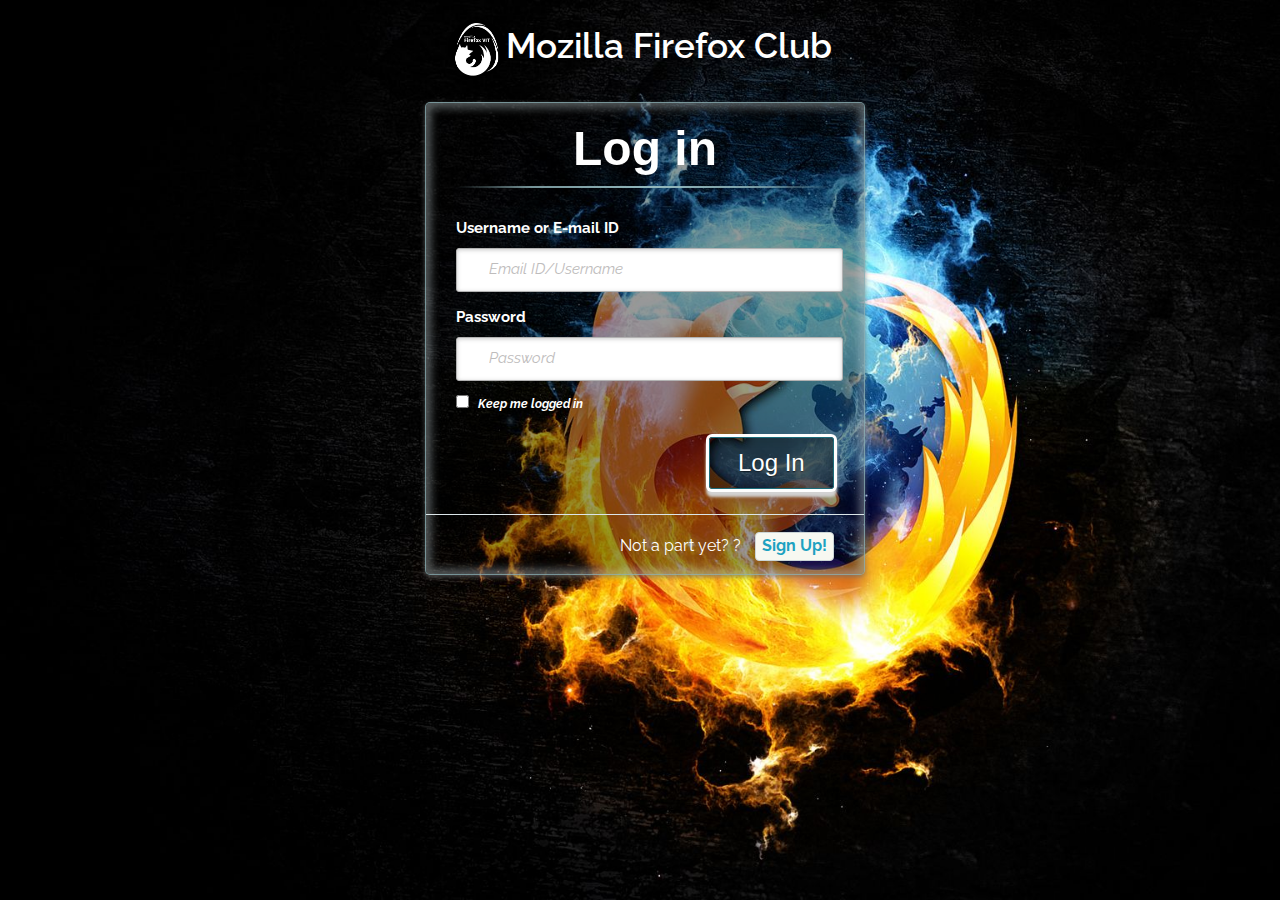
<file: index.html>
<!DOCTYPE html>
    <head>
        <meta charset="UTF-8" />
        <meta http-equiv="X-UA-Compatible" content="IE=edge,chrome=1">
        <title>MFC-VIT</title>
        <link rel="stylesheet" href="https://maxcdn.bootstrapcdn.com/bootstrap/3.4.0/css/bootstrap.min.css">
        <script src="https://ajax.googleapis.com/ajax/libs/jquery/3.3.1/jquery.min.js"></script>
        <script src="https://maxcdn.bootstrapcdn.com/bootstrap/3.4.0/js/bootstrap.min.js"></script>


		<link rel="stylesheet" type="text/css" href="https://maxcdn.bootstrapcdn.com/font-awesome/4.7.0/css/font-awesome.min.css" />
		<link href="https://fonts.googleapis.com/css?family=Raleway:100,100i,200,200i,300,300i,400,400i,500,500i,600,600i,700,700i,800,800i,900,900i" rel="stylesheet">
		<link rel="stylesheet" type="text/css" href="css/visuals.css"/>
        	<link rel="icon" href="img/logo.ico" type="image/x-icon">

    </head>
    <body>
        <div class="container">
           
            <header>

                <h1><img src="images/logo.png" id="logo" class="img-circle">Mozilla Firefox Club</h1>
				
            </header>
            <section>				
                <div id="container_demo" >
                    <a class="hiddenanchor" id="toregister"></a>
                    <a class="hiddenanchor" id="tologin"></a>
                    <div id="wrapper">
                        <div id="login" class="animate form">
                            <form  action=" " autocomplete="on"> 
                                <h1>Log in</h1> 
                                <p> 
                                    <label for="username" class="uname" >Username or E-mail ID</label>
                                    <input id="username" name="username" required="required" type="text" placeholder="Email ID/Username" />
                                </p>
                                <p> 
                                    <label for="password" class="youpasswd">Password</label>
                                    <input id="password" name="password" required="required" type="password" placeholder="Password" /> 
                                </p>
                                <p class="keeplogin"> 
									<input type="checkbox" name="loginkeeping" id="loginkeeping" value="loginkeeping" /> 
									<label for="loginkeeping">Keep me logged in</label>
								</p>
                                <p class="login button"> 
                                    <input type="button" value="Log In" onclick="window.location.href='home.html'">
                                   <a href=" " target="_blank" ></a>
								</p>
                                <p class="change_link">
									Not a part yet? ?
									<a href="#toregister" class="to_register">Sign Up!</a>
								</p>
                            </form>
                        </div>

                        <div id="register" class="animate form">
                            <form  action=" " autocomplete="on"> 
                                <h1> Sign up </h1> 
                                <p> 
                                    <label for="usernamesignup" class="uname" >Username</label>
                                    <input id="usernamesignup" name="usernamesignup" required="required" type="text" placeholder="Username" />
                                </p>
                                <p> 
                                    <label for="emailsignup" class="youmail"  >E-mail ID</label>
                                    <input id="emailsignup" name="emailsignup" required="required" type="email" placeholder="Email ID"/> 
                                </p>
                                <p> 
                                    <label for="passwordsignup" class="youpasswd" >Password</label>
                                    <input id="passwordsignup" name="passwordsignup" required="required" type="password" placeholder="Password"/>
                                </p>
                                <p> 
                                    <label for="passwordsignup_confirm" class="youpasswd" >Confirm Password</label>
                                    <input id="passwordsignup_confirm" name="passwordsignup_confirm" required="required" type="password" placeholder="Confirm Password"/>
                                </p>
                                <p class="signin button"> 
									<input type="submit" value="Sign up"/> 
								</p>
                                <p class="change_link">  
									Already a member ?
									<a href="#tologin" class="to_register"> Go and log in </a>
								</p>
                            </form>
                        </div>
						
                    </div>
                </div>  
            </section>
        </div>
    </body>
</html>
</file>
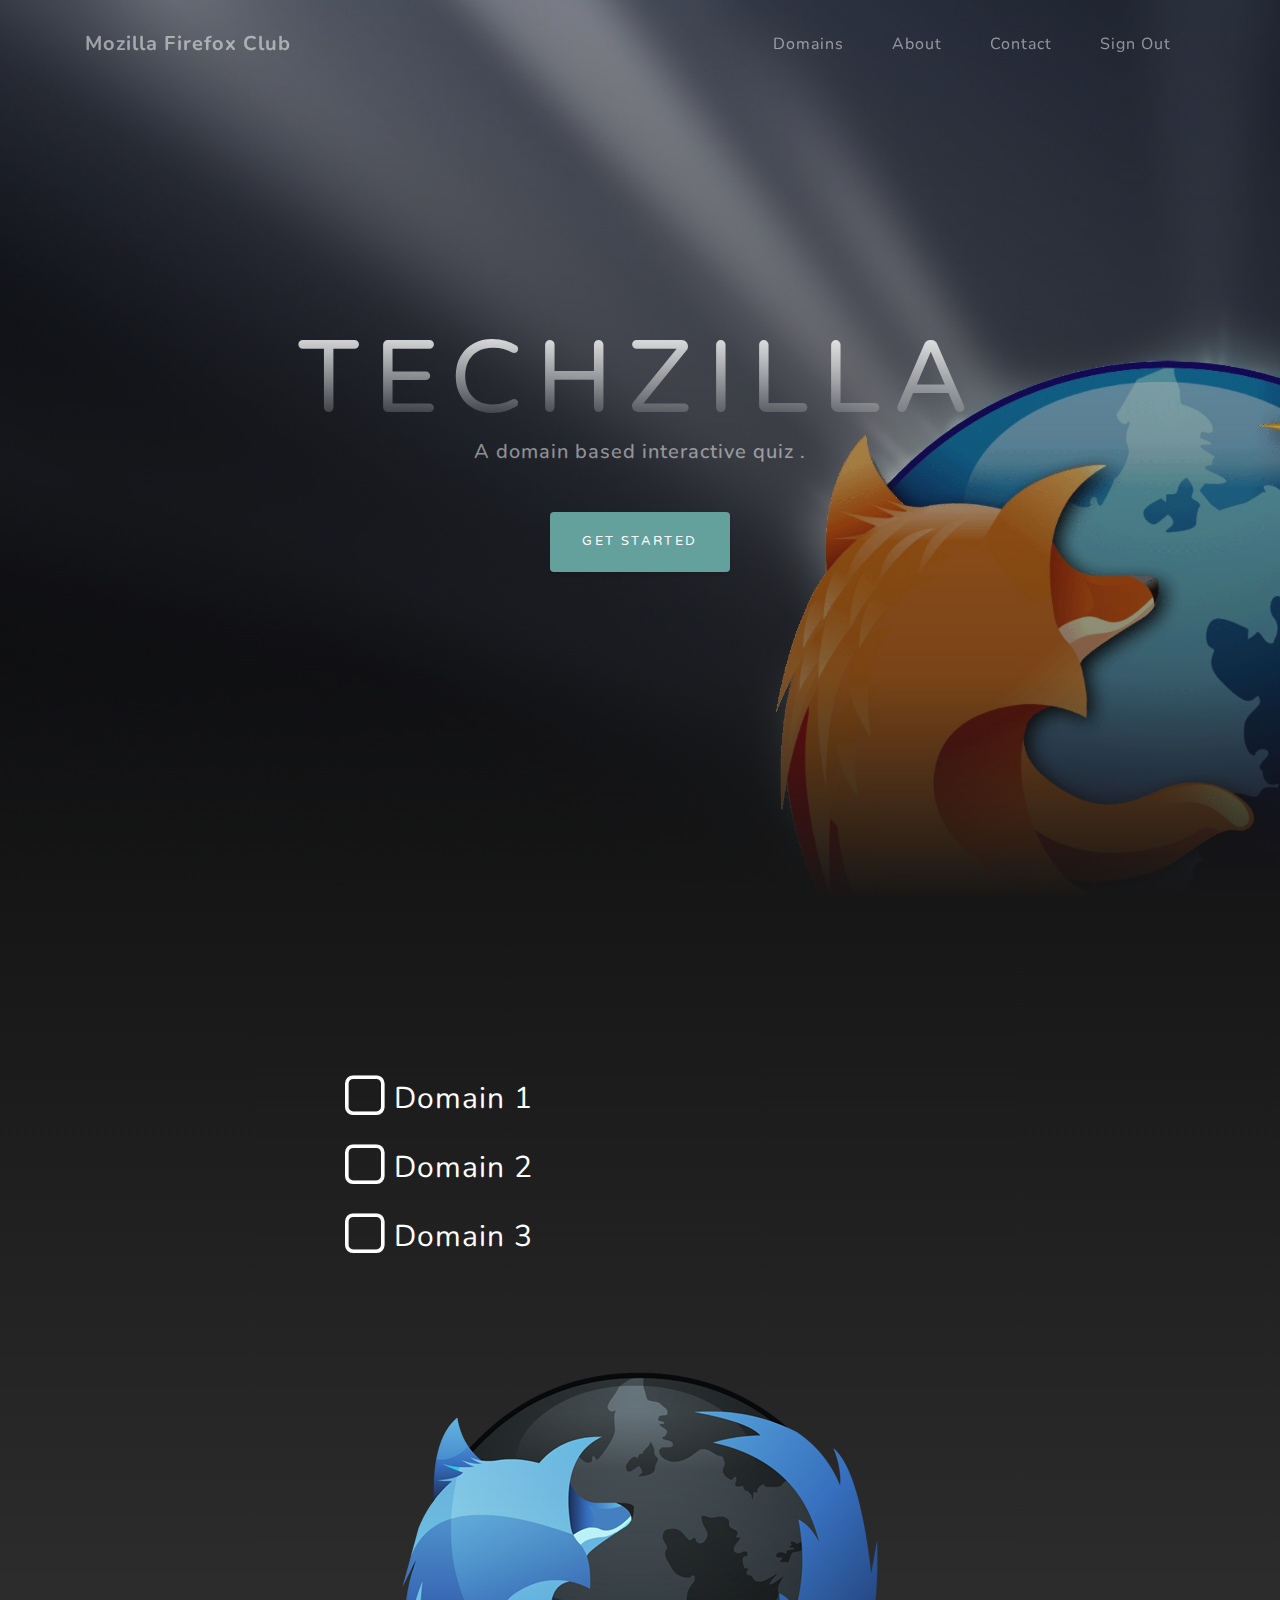
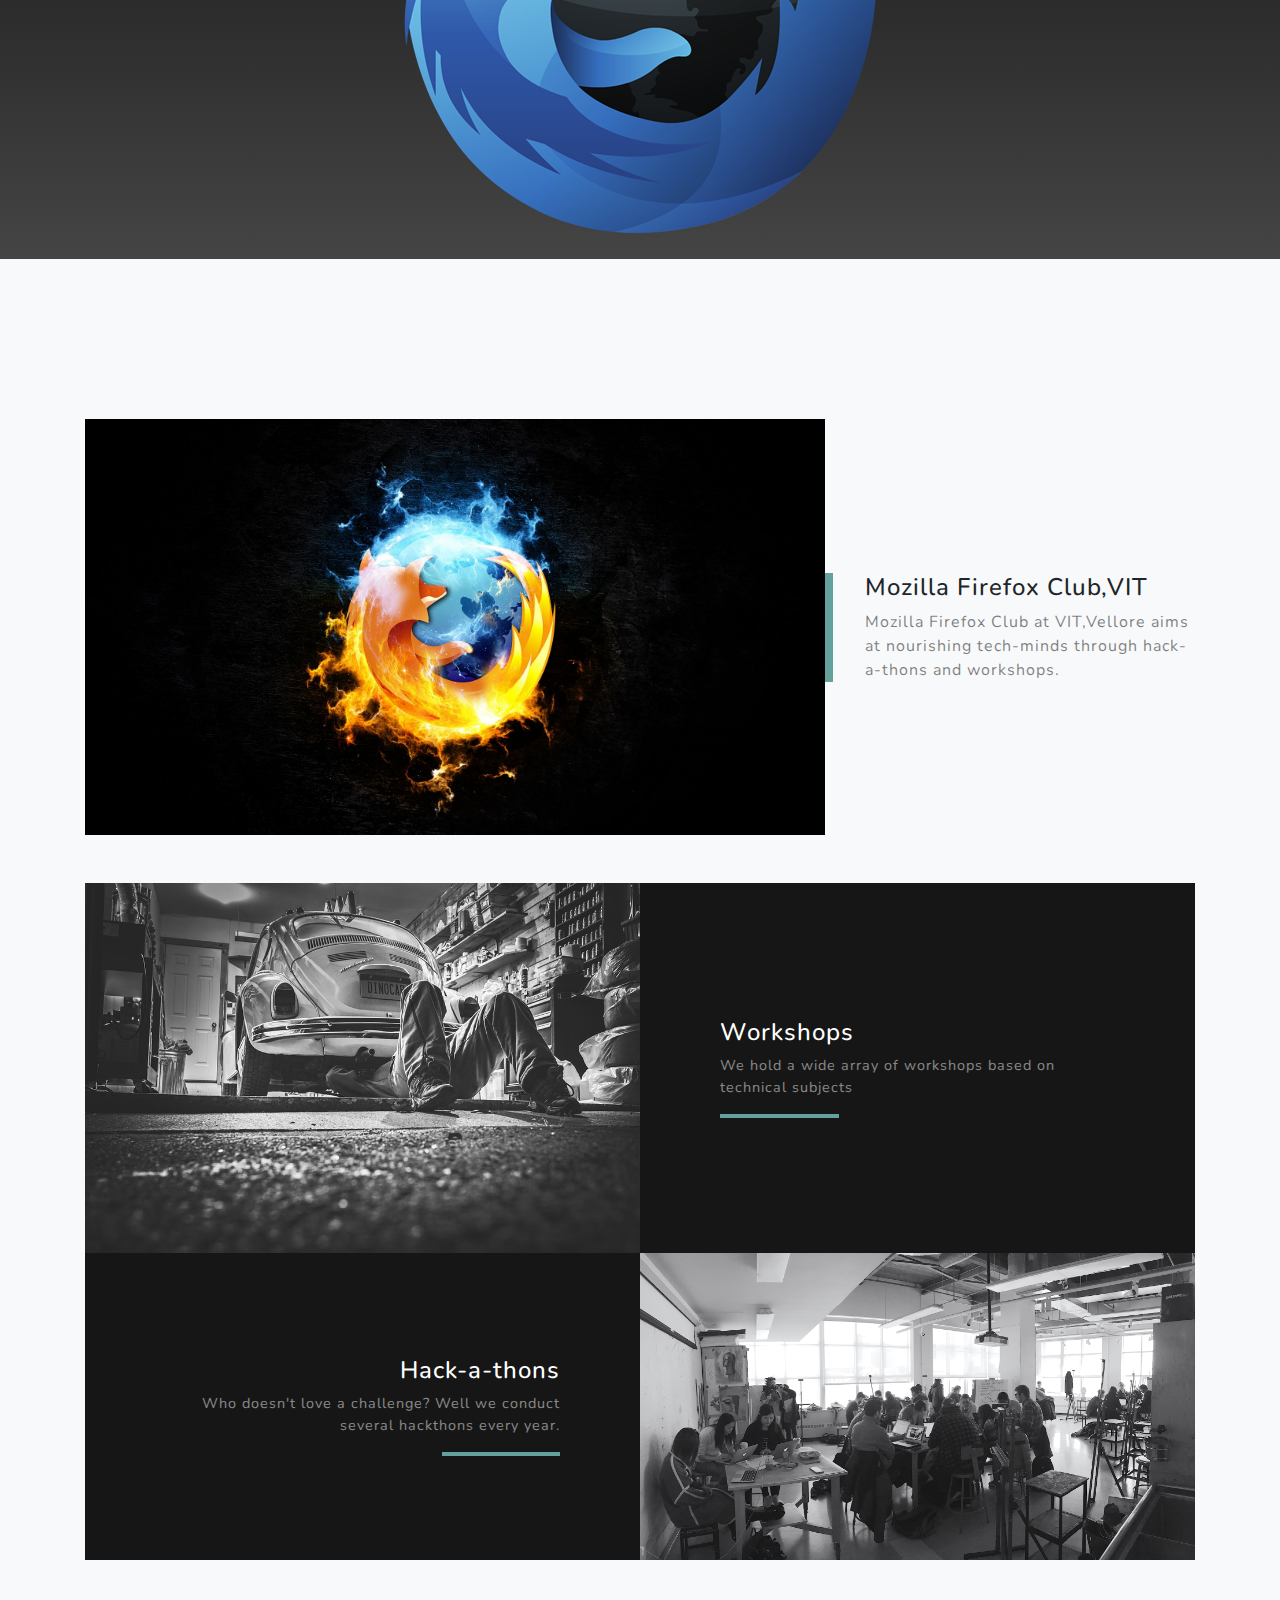
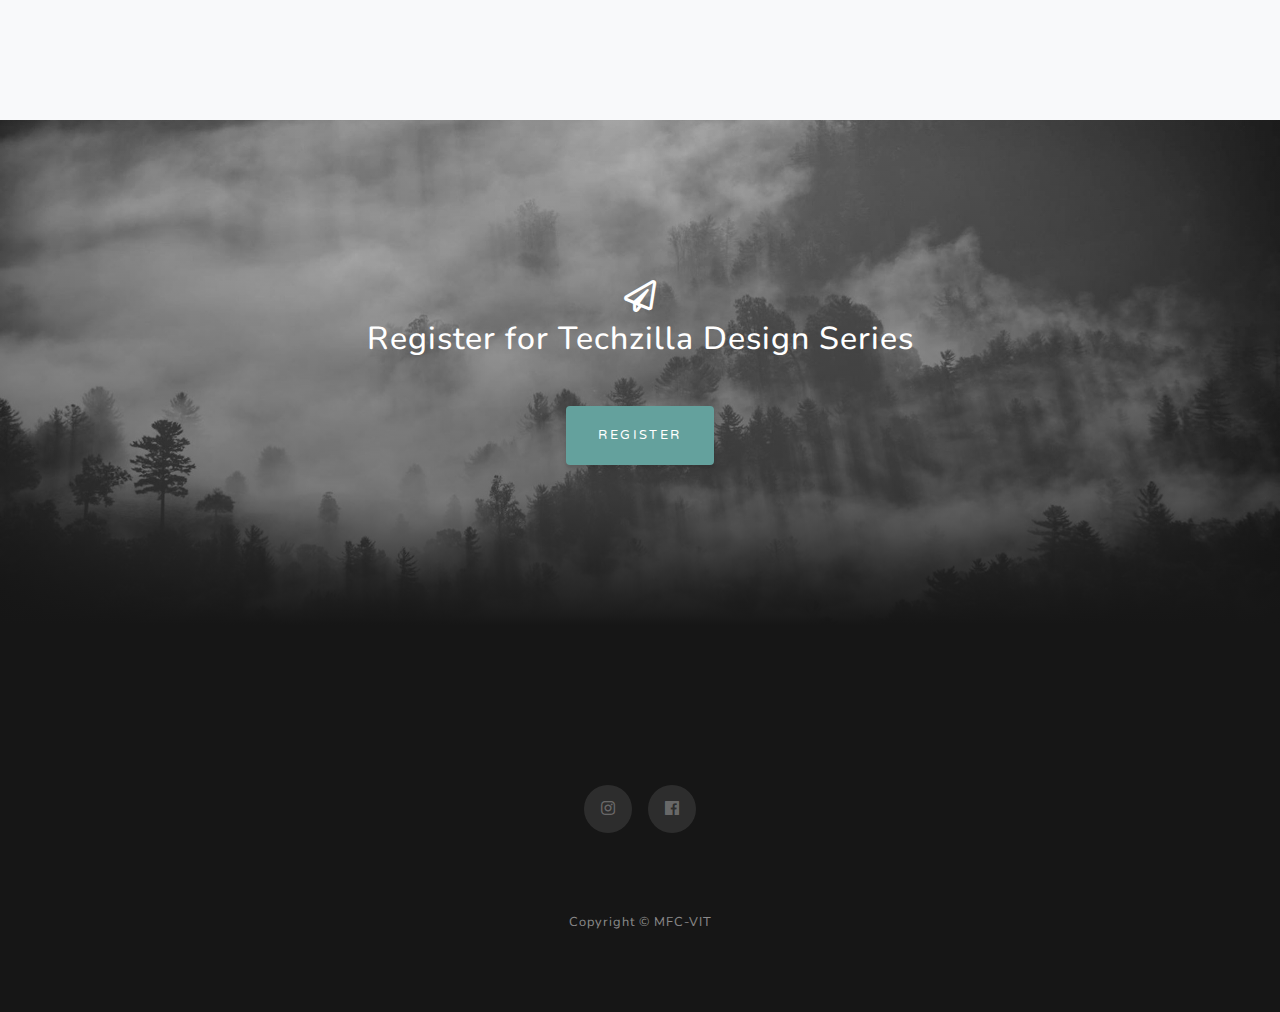
<file: home.html>
<!DOCTYPE html>
<html lang="en">

<head>

  <meta charset="utf-8">
  <meta name="viewport" content="width=device-width, initial-scale=1, shrink-to-fit=no">
  <meta name="description" content="">
  <meta name="author" content="">

  <title>MFC-VIT</title>

  <!-- Bootstrap core CSS -->
  <link href="vendor/bootstrap/css/bootstrap.min.css" rel="stylesheet">
  <script src="https://code.jquery.com/jquery-1.11.1.min.js"></script>
  <script src="https://maxcdn.bootstrapcdn.com/bootstrap/3.3.0/js/bootstrap.min.js"></script>

  <!-- Custom fonts for this template -->

  <link href="vendor/fontawesome-free/css/all.min.css" rel="stylesheet">
  <link href="https://fonts.googleapis.com/css?family=Varela+Round" rel="stylesheet">
  <link href="https://fonts.googleapis.com/css?family=Nunito:200,200i,300,300i,400,400i,600,600i,700,700i,800,800i,900,900i" rel="stylesheet">
  <link href="https://maxcdn.bootstrapcdn.com/font-awesome/4.3.0/css/font-awesome.min.css" rel="stylesheet">

  <!-- Custom styles for this template -->
  <link href="css/grayscale.css" rel="stylesheet">
  <link rel="icon" href="img/logo.ico" type="image/x-icon">

</head>

<body id="page-top">

  <!-- Navigation -->
  <nav class="navbar navbar-expand-lg navbar-light fixed-top" id="mainNav">
    <div class="container">
      <a class="navbar-brand js-scroll-trigger" href="#page-top">Mozilla Firefox Club</a>
      <button class="navbar-toggler navbar-toggler-right" type="button" data-toggle="collapse" data-target="#navbarResponsive" aria-controls="navbarResponsive" aria-expanded="false" aria-label="Toggle navigation">
        Menu
        <i class="fas fa-bars"></i>
      </button>
      <div class="collapse navbar-collapse" id="navbarResponsive">
        <ul class="navbar-nav ml-auto">
          <li class="nav-item">
            <a class="nav-link js-scroll-trigger" href="#about">Domains</a>
          </li>
          <li class="nav-item">
            <a class="nav-link js-scroll-trigger" href="#projects">About</a>
          </li>
          <li class="nav-item">
            <a class="nav-link js-scroll-trigger" href="#signup">Contact</a>
          </li>
          <li class="nav-item">
              <a class="nav-link js-scroll-trigger" href="index.html">Sign Out</a>
            </li>
        </ul>
      </div>
    </div>
  </nav>

  <!-- Header -->
  <header class="masthead">
    <div class="container d-flex h-100 align-items-center">
      <div class="mx-auto text-center">
        <h1 class="mx-auto my-0 text-uppercase">TechZilla</h1>
        <h2 class="text-white-50 mx-auto mt-2 mb-5">A domain based interactive quiz .</h2>
        <a href="#about" class="btn btn-primary js-scroll-trigger">Get Started</a>
      </div>
    </div>
  </header>

  <!-- About Section -->
  <section id="about" class="about-section  ">
    <div class="container">
      <div class="row" id="ddd">
        <div class="col-lg-8 mx-auto" >
            <p class="text-white-50">
              <input type="checkbox" name="d1" id="d1" />
              <label for="d1">Domain 1</label>
          </br>
              <input type="checkbox" name="d2" id="d2" />
              <label for="d2">Domain 2</label>
          </br>
              <input type="checkbox" name="d3" id="d3" />
              <label for="d3">Domain 3</label>           
        </p>
        </div>
      </div>
      <center><img src="img/ipad.png" class="img-fluid" alt=""></center>
    </div>
  </section>

  <!-- Projects Section -->
  <section id="projects" class="projects-section bg-light">
    <div class="container">

      <!-- Featured Project Row -->
      <div class="row align-items-center no-gutters mb-4 mb-lg-5">
        <div class="col-xl-8 col-lg-7">
          <img class="img-fluid mb-3 mb-lg-0" src="images/mf.jpg" alt="">
        </div>
        <div class="col-xl-4 col-lg-5">
          <div class="featured-text text-center text-lg-left">
            <h4>Mozilla Firefox Club,VIT</h4>
            <p class="text-black-50 mb-0">Mozilla Firefox Club at VIT,Vellore aims at nourishing tech-minds through hack-a-thons and workshops.</p>
          </div>
        </div>
      </div>

      <div class="row justify-content-center no-gutters mb-5 mb-lg-0">
        <div class="col-lg-6">
          <img class="img-fluid" src="img/demo-image-01.jpg" alt="">
        </div>
        <div class="col-lg-6">
          <div class="bg-black text-center h-100 project">
            <div class="d-flex h-100">
              <div class="project-text w-100 my-auto text-center text-lg-left">
                <h4 class="text-white">Workshops</h4>
                <p class="mb-0 text-white-50"> We hold a wide array of workshops based on technical subjects</p>
                <hr class="d-none d-lg-block mb-0 ml-0">
              </div>
            </div>
          </div>
        </div>
      </div>


      <div class="row justify-content-center no-gutters">
        <div class="col-lg-6">
          <img class="img-fluid" src="img/demo-image-02.jpg" alt="">
        </div>
        <div class="col-lg-6 order-lg-first">
          <div class="bg-black text-center h-100 project">
            <div class="d-flex h-100">
              <div class="project-text w-100 my-auto text-center text-lg-right">
                <h4 class="text-white">Hack-a-thons</h4>
                <p class="mb-0 text-white-50"> Who doesn't love a challenge? Well we conduct several hackthons every year.</p>
                <hr class="d-none d-lg-block mb-0 mr-0">
              </div>
            </div>
          </div>
        </div>
      </div>

    </div>
  </section>

  <!-- Signup Section -->
  <section id="signup" class="signup-section">
    <div class="container">
      <div class="row">
        <div class="col-md-10 col-lg-8 mx-auto text-center">

          <i class="far fa-paper-plane fa-2x mb-2 text-white"></i>
          <h2 class="text-white mb-5">Register for Techzilla Design Series</h2>

          <form class="form-inline d-flex">
            <button type="button" class="btn btn-primary mx-auto" onclick="window.open('http://goo.gl/forms/Td326UG5Dxx3nwHH2')">Register</button>
          </form>

        </div>
      </div>
    </div>
  </section>

  <!-- Contact Section -->
  <section class="contact-section bg-black">
    <div class="container">


      <div class="social d-flex justify-content-center">
        <a href="https://www.instagram.com/mfcvit/" class="mx-2">
          <i class="fab fa-instagram"></i>
        </a>
        <a href="https://www.facebook.com/mfcvit/" class="mx-2">
          <i class="fab fa-facebook-f"></i>
        </a>
      </div>

    </div>
  </section>

  <!-- Footer -->
  <footer class="bg-black small text-center text-white-50">
    <div class="container">
      Copyright &copy; MFC-VIT
    </div>
  </footer>

  <!-- Bootstrap core JavaScript -->
  <script src="vendor/jquery/jquery.min.js"></script>
  <script src="vendor/bootstrap/js/bootstrap.bundle.min.js"></script>

  <!-- Plugin JavaScript -->
  <script src="vendor/jquery-easing/jquery.easing.min.js"></script>

  <!-- Custom scripts for this template -->
  <script src="js/grayscale.min.js"></script>

</body>

</html>
</file>
<file: css/visuals.css>
@font-face {
    font-family: 'Raleway', sans-serif;
}
body,div,dl,dt,dd,ul,ol,li,h1,h2,h3,h4,h5,h6,pre,form,fieldset,input,textarea,p,blockquote,th,td { 
	margin:0;
	padding:0;
}
html,body {
	margin:0;
	padding:0;
	height: 100%;
}
table {
	border-collapse:collapse;
	border-spacing:0;
}
fieldset,img { 
	border:0;
}
address,caption,cite,code,dfn,th,var {
	font-style:normal;
	font-weight:normal;
}
ol,ul {
	list-style:none;
}
caption,th {
	text-align:left;
}
h1,h2,h3,h4,h5,h6 {
	font-size:100%;
	font-weight:normal;
}
q:before,q:after {
	content:'';
}
abbr,acronym { border:0;
}
article, aside, details, figcaption, figure,
footer, header, hgroup, menu, nav, section {
	display: block;
}
/* General Demo Style */
body{
	font-family: Cambria, Palatino, "Palatino Linotype", "Palatino LT STD", Georgia, serif;
	background: #fff url(images/mf.jpg) repeat top left;
	font-weight: 400;
	font-size: 15px;
	color: #1d3c41;
	overflow-y: scroll;
}
a{
	color: #333;
	text-decoration: none;
}
.container{
	width: 100%;
	height: 100%;
	position: relative;
	text-align: center;

}
.clr{
	clear: both;
}
.container > header{
	padding: 20px 30px 10px 30px;
	margin: 0px 20px 10px 20px;
	position: relative;
	display: block;
	text-shadow: 1px 1px 1px rgba(0,0,0,0.2);
    text-align: center;
}
.container > header h1{
	font-family: 'Raleway', sans-serif;
	font-size: 35px;
	line-height: 35px;
	position: relative;
	color:#FFF;
    padding: 0px 0px 5px 0px;
	font-weight:600;
}
.container > header h1 span{
	color: #7cbcd6;
	text-shadow: 0px 1px 1px rgba(255,255,255,0.8);
}
.container > header h2{
	font-size: 16px;
	font-style: italic;
	color: #2d6277;
	text-shadow: 0px 1px 1px rgba(255,255,255,0.8);
}

.codrops-top{
	line-height: 24px;
	font-size: 11px;
	background: rgba(255, 255, 255, 0.4);
	text-transform: uppercase;
	z-index: 9999;
	position: relative;
	box-shadow: 1px 0px 2px rgba(0,0,0,0.2);
}
.codrops-top a{
	padding: 0px 10px;
	letter-spacing: 1px;
	color: #333;
	text-shadow: 0px 1px 1px #fff;
	display: block;
	float: left;
}
.codrops-top a:hover{
	background: #fff;
}
.codrops-top span.right{
	float: right;
}
.codrops-top span.right a{
	float: left;
	display: block;
}

.codrops-demos{
	text-align:center;
	display: block;
	padding: 14px;
}
.codrops-demos span{
	display: inline-block;
	padding-right: 15px;
	text-shadow: 1px 1px 1px rgba(255, 255, 255, 0.8);
}
.codrops-demos a,
.codrops-demos a.current-demo,
.codrops-demos a.current-demo:hover{
    display: inline-block;
	font-style: italic;
	font-size: 12px;
	padding: 3px 5px;
	margin: 0px 3px;
	font-weight: 800;
	box-shadow: 1px 1px 1px rgba(0,0,0,0.05) inset;
	color: #fff;
	text-shadow: 1px 1px 1px rgba(0,0,0,0.1);
	background: rgba(104,171,194,0.5);
}
.codrops-demos a:hover{
	background: #4fa2c4;
}
.codrops-demos a.current-demo,
.codrops-demos a.current-demo:hover{
	color: rgba(104,171,194,1);
	background: rgba(255,255,255,0.9);
	box-shadow: 0px 1px 1px rgba(0,0,0,0.1);
}

@import url('https://fonts.googleapis.com/css?family=Raleway:100,100i,200,200i,300,300i,400,400i,500,500i,600,600i,700,700i,800,800i,900,900i');
body{background-image :url("../images/mf.jpg");
background-attachment:fixed;
background-size:cover;
}
#container_demo{
	 text-align: left;
	 margin: 0;
	 padding: 0;
	 margin: 0 auto;
	 font-family: 'Raleway', sans-serif;
}

a.hiddenanchor{
	display: none;
}
#wrapper{
	width: 60%;
	right: 0px;
	min-height: 560px;	
	margin: 0px auto;	
	width: 500px;
	position: relative;	
}

#wrapper a{
	color: rgb(95, 155, 198);
	text-decoration: underline;
}

#wrapper h1{
	font-size: 48px;
	color: white;
	padding: 2px 0 10px 0;
	font-family: 'FranchiseRegular','Arial Narrow',Arial,sans-serif;
	font-weight: bold;
	text-align: center;
	padding-bottom: 30px;
}
#wrapper h1{
    background: white; 
    -webkit-text-fill-color: transparent;
	-webkit-background-clip: text;
}
#wrapper h1:after{
	content: ' ';
	display: block;
	width: 100%;
	height: 2px;
	margin-top: 10px;
	background: -moz-linear-gradient(left, rgba(147,184,189,0) 0%, rgba(147,184,189,0.8) 20%, rgba(147,184,189,1) 53%, rgba(147,184,189,0.8) 79%, rgba(147,184,189,0) 100%); 
	background: -webkit-gradient(linear, left top, right top, color-stop(0%,rgba(147,184,189,0)), color-stop(20%,rgba(147,184,189,0.8)), color-stop(53%,rgba(147,184,189,1)), color-stop(79%,rgba(147,184,189,0.8)), color-stop(100%,rgba(147,184,189,0))); 
	background: -webkit-linear-gradient(left, rgba(147,184,189,0) 0%,rgba(147,184,189,0.8) 20%,rgba(147,184,189,1) 53%,rgba(147,184,189,0.8) 79%,rgba(147,184,189,0) 100%); 
	background: -o-linear-gradient(left, rgba(147,184,189,0) 0%,rgba(147,184,189,0.8) 20%,rgba(147,184,189,1) 53%,rgba(147,184,189,0.8) 79%,rgba(147,184,189,0) 100%); 
	background: -ms-linear-gradient(left, rgba(147,184,189,0) 0%,rgba(147,184,189,0.8) 20%,rgba(147,184,189,1) 53%,rgba(147,184,189,0.8) 79%,rgba(147,184,189,0) 100%); 
	background: linear-gradient(left, rgba(147,184,189,0) 0%,rgba(147,184,189,0.8) 20%,rgba(147,184,189,1) 53%,rgba(147,184,189,0.8) 79%,rgba(147,184,189,0) 100%); 
}

#wrapper p{
	margin-bottom:15px;
}
#wrapper p:first-child{
	margin: 0px;
}
#wrapper label{
	color: white;
	position: relative;
}
::-webkit-input-placeholder  { 
	color: rgb(190, 188, 188); 
	font-style: italic;
}
input:-moz-placeholder,
textarea:-moz-placeholder{ 
	color: rgb(190, 188, 188);
	font-style: italic;
} 
input {
  outline: none;
}
#wrapper input:not([type="checkbox"]){
	width: 92%;
	margin-top: 4px;
	padding: 10px 5px 10px 32px;	
	border: 1px solid rgb(178, 178, 178);
	-webkit-appearance: textfield;
	-webkit-box-sizing: content-box;
	  -moz-box-sizing : content-box;
	       box-sizing : content-box;
	-webkit-border-radius: 3px;
	   -moz-border-radius: 3px;
	        border-radius: 3px;
	-webkit-box-shadow: 0px 1px 4px 0px rgba(168, 168, 168, 0.6) inset;
	   -moz-box-shadow: 0px 1px 4px 0px rgba(168, 168, 168, 0.6) inset;
	        box-shadow: 0px 1px 4px 0px rgba(168, 168, 168, 0.6) inset;
	-webkit-transition: all 0.2s linear;
	   -moz-transition: all 0.2s linear;
	     -o-transition: all 0.2s linear;
	        transition: all 0.2s linear;
}
#wrapper input:not([type="checkbox"]):active,
#wrapper input:not([type="checkbox"]):focus{
	border: 1px solid rgba(91, 90, 90, 0.7);
	background: rgba(238, 236, 240, 0.2);	
	-webkit-box-shadow: 0px 1px 4px 0px rgba(168, 168, 168, 0.9) inset;
	   -moz-box-shadow: 0px 1px 4px 0px rgba(168, 168, 168, 0.9) inset;
	        box-shadow: 0px 1px 4px 0px rgba(168, 168, 168, 0.9) inset;
} 
[data-icon]:after {
    content: attr(data-icon);
    font-family: 'FontomasCustomRegular';
    color: rgb(106, 159, 171);
    position: absolute;
    left: 10px;
    top: 35px;
	width: 30px;
}
#wrapper p.button input{
	width: 30%;
	cursor: pointer;	
	background-color: rgb(0,0,0);
    background-color: rgba(0,0,0, 0.4);
	padding: 8px 5px;
	font-family: 'BebasNeueRegular','Arial Narrow',Arial,sans-serif;
	color: #fff;
	font-size: 24px;	
	border: 1px solid rgb(28, 108, 122);	
	margin-bottom: 10px;	
	text-shadow: 0 1px 1px rgba(0, 0, 0, 0.5);
	-webkit-border-radius: 3px;
	   -moz-border-radius: 3px;
	        border-radius: 3px;	
	-webkit-box-shadow: 0px 1px 6px 4px rgba(0, 0, 0, 0.07) inset,
	        0px 0px 0px 3px rgb(254, 254, 254),
	        0px 5px 3px 3px rgb(210, 210, 210);
	   -moz-box-shadow:0px 1px 6px 4px rgba(0, 0, 0, 0.07) inset,
	        0px 0px 0px 3px rgb(254, 254, 254),
	        0px 5px 3px 3px rgb(210, 210, 210);
	        box-shadow:0px 1px 6px 4px rgba(0, 0, 0, 0.07) inset,
	        0px 0px 0px 3px rgb(254, 254, 254),
	        0px 5px 3px 3px rgb(210, 210, 210);
	-webkit-transition: all 0.2s linear;
	   -moz-transition: all 0.2s linear;
	     -o-transition: all 0.2s linear;
	        transition: all 0.2s linear;
}
#wrapper p.button input:hover{
	background: rgb(74, 179, 198);
}
#wrapper p.button input:active,
#wrapper p.button input:focus{
	background: rgb(40, 137, 154);
	position: relative;
	top: 1px;
	border: 1px solid rgb(12, 76, 87);	
	-webkit-box-shadow: 0px 1px 6px 4px rgba(0, 0, 0, 0.2) inset;
	   -moz-box-shadow: 0px 1px 6px 4px rgba(0, 0, 0, 0.2) inset;
	        box-shadow: 0px 1px 6px 4px rgba(0, 0, 0, 0.2) inset;
}
p.login.button,
p.signin.button{
	text-align: right;
	margin: 5px 0;
}

.keeplogin{
	margin-top: -5px;
}
.keeplogin input,
.keeplogin label{
	display: inline-block;
	font-size: 12px;	
	font-style: italic;
}
.keeplogin input#loginkeeping{
	margin-right: 5px;
}
.keeplogin label{
	width: 80%;
}


p.change_link{
	position: absolute;
	color: white;
	left: 0px;
	height: 20px;
	width: 438px;
	padding: 17px 30px 20px 30px;
	font-size: 16px	;
	text-align: right;
	border-top: 1px solid rgb(219, 229, 232);
	-webkit-border-radius: 0 0  5px 5px;
	   -moz-border-radius: 0 0  5px 5px;
	        border-radius: 0 0  5px 5px;
	background:transparent;	
	
}
#wrapper p.change_link a {
	display: inline-block;
	font-weight: bold;
	background: rgb(247, 248, 241);
	padding: 2px 6px;
	color: rgb(29, 162, 193);
	margin-left: 10px;
	text-decoration: none;
	-webkit-border-radius: 4px;
	-moz-border-radius: 4px;
	border-radius: 4px;
	border: 1px solid rgb(203, 213, 214);
	-webkit-transition: all 0.4s linear;
	-moz-transition: all 0.4s  linear;
	-o-transition: all 0.4s linear;
	-ms-transition: all 0.4s  linear;
	transition: all 0.4s  linear;
}
#wrapper p.change_link a:hover {
	color: rgb(57, 191, 215);
	background: rgb(247, 247, 247);
	border: 1px solid rgb(74, 179, 198);
}
#wrapper p.change_link a:active{
	position: relative;
	top: 1px;
}
#register, 
#login{
	position: absolute;
	top: 0px;
	width: 88%;	
	padding: 18px 6% 60px 6%;
	margin:0  35px;
	background-color: rgb(0,0,0);
  	background-color: rgba(0,0,0, 0.4);
	border: 1px solid rgba(147, 184, 189,0.8);
	-webkit-box-shadow: 0pt 2px 5px rgba(105, 108, 109,  0.7),	0px 0px 8px 5px rgba(208, 223, 226, 0.4) inset;
	   -moz-box-shadow: 0pt 2px 5px rgba(105, 108, 109,  0.7),	0px 0px 8px 5px rgba(208, 223, 226, 0.4) inset;
	        box-shadow: 0pt 2px 5px rgba(105, 108, 109,  0.7),	0px 0px 8px 5px rgba(208, 223, 226, 0.4) inset;
	-webkit-box-shadow: 5px;
	-moz-border-radius: 5px;
		 border-radius: 5px;
}
#register{	
	z-index: 21;
	opacity: 0;
}
#login{
	z-index: 22;
}
#toregister:target ~ #wrapper #register,
#tologin:target ~ #wrapper #login{
	-webkit-box-shadow: 0px 0px 30px 0px rgba(0,0,0,0.36);
-moz-box-shadow: 0px 0px 30px 0px rgba(0,0,0,0.36);
box-shadow: 0px 0px 30px 0px rgba(0,0,0,0.36);
	z-index: 22;
	-webkit-animation-name: fadeInLeft;
	-moz-animation-name: fadeInLeft;
	-ms-animation-name: fadeInLeft;
	-o-animation-name: fadeInLeft;
	animation-name: fadeInLeft;
	-webkit-animation-delay: .1s;
	-moz-animation-delay: .1s;
	-o-animation-delay: .1s;
	-ms-animation-delay: .1s;
	animation-delay: .1s;
}
#toregister:target ~ #wrapper #login,
#tologin:target ~ #wrapper #register{
	-webkit-animation-name: fadeOutLeft;
	-moz-animation-name: fadeOutLeft;
	-ms-animation-name: fadeOutLeft;
	-o-animation-name: fadeOutLeft;
	animation-name: fadeOutLeft;
}

.animate{
	-webkit-animation-duration: 0.5s;
	-webkit-animation-timing-function: ease;
	-webkit-animation-fill-mode: both;
	
	-moz-animation-duration: 0.5s;
	-moz-animation-timing-function: ease;
	-moz-animation-fill-mode: both;
	
	-o-animation-duration: 0.5s;
	-o-animation-timing-function: ease;
	-o-animation-fill-mode: both;
	
	-ms-animation-duration: 0.5s;
	-ms-animation-timing-function: ease;
	-ms-animation-fill-mode: both;
	
	animation-duration: 0.5s;
	animation-timing-function: ease;
	animation-fill-mode: both;
}

.lt8 #wrapper input{
	padding: 10px 5px 10px 32px;
    width: 92%;
}
.lt8 #wrapper input[type=checkbox]{
	width: 10px;
	padding: 0;
}
.lt8 #wrapper h1{
	color: #066A75;
}
.lt8 #register{	
	display: none;
}
.lt8 p.change_link,
.ie9 p.change_link{
	position: absolute;
	height: 90px;
	background: transparent;
}

.animated {
	-webkit-animation-fill-mode: both;
	-moz-animation-fill-mode: both;
	-ms-animation-fill-mode: both;
	-o-animation-fill-mode: both;
	animation-fill-mode: both;
	-webkit-animation-duration: 1s;
	-moz-animation-duration: 1s;
	-ms-animation-duration: 1s;
	-o-animation-duration: 1s;
	animation-duration: 1s;
}

.animated.hinge {
	-webkit-animation-duration: 2s;
	-moz-animation-duration: 2s;
	-ms-animation-duration: 2s;
	-o-animation-duration: 2s;
	animation-duration: 2s;
}

@-webkit-keyframes flash {
	0%, 50%, 100% {opacity: 1;}	
	25%, 75% {opacity: 0;}
}

@-moz-keyframes flash {
	0%, 50%, 100% {opacity: 1;}	
	25%, 75% {opacity: 0;}
}

@-ms-keyframes flash {
	0%, 50%, 100% {opacity: 1;}	
	25%, 75% {opacity: 0;}
}

@-o-keyframes flash {
	0%, 50%, 100% {opacity: 1;}	
	25%, 75% {opacity: 0;}
}

@keyframes flash {
	0%, 50%, 100% {opacity: 1;}	
	25%, 75% {opacity: 0;}
}

.flash {
	-webkit-animation-name: flash;
	-moz-animation-name: flash;
	-ms-animation-name: flash;
	-o-animation-name: flash;
	animation-name: flash;
}
@-webkit-keyframes shake {
	0%, 100% {-webkit-transform: translateX(0);}
	10%, 30%, 50%, 70%, 90% {-webkit-transform: translateX(-10px);}
	20%, 40%, 60%, 80% {-webkit-transform: translateX(10px);}
}

@-moz-keyframes shake {
	0%, 100% {-moz-transform: translateX(0);}
	10%, 30%, 50%, 70%, 90% {-moz-transform: translateX(-10px);}
	20%, 40%, 60%, 80% {-moz-transform: translateX(10px);}
}

@-ms-keyframes shake {
	0%, 100% {-ms-transform: translateX(0);}
	10%, 30%, 50%, 70%, 90% {-ms-transform: translateX(-10px);}
	20%, 40%, 60%, 80% {-ms-transform: translateX(10px);}
}

@-o-keyframes shake {
	0%, 100% {-o-transform: translateX(0);}
	10%, 30%, 50%, 70%, 90% {-o-transform: translateX(-10px);}
	20%, 40%, 60%, 80% {-o-transform: translateX(10px);}
}

@keyframes shake {
	0%, 100% {transform: translateX(0);}
	10%, 30%, 50%, 70%, 90% {transform: translateX(-10px);}
	20%, 40%, 60%, 80% {transform: translateX(10px);}
}

.shake {
	-webkit-animation-name: shake;
	-moz-animation-name: shake;
	-ms-animation-name: shake;
	-o-animation-name: shake;
	animation-name: shake;
}
@-webkit-keyframes bounce {
	0%, 20%, 50%, 80%, 100% {-webkit-transform: translateY(0);}
	40% {-webkit-transform: translateY(-30px);}
	60% {-webkit-transform: translateY(-15px);}
}

@-moz-keyframes bounce {
	0%, 20%, 50%, 80%, 100% {-moz-transform: translateY(0);}
	40% {-moz-transform: translateY(-30px);}
	60% {-moz-transform: translateY(-15px);}
}

@-ms-keyframes bounce {
	0%, 20%, 50%, 80%, 100% {-ms-transform: translateY(0);}
	40% {-ms-transform: translateY(-30px);}
	60% {-ms-transform: translateY(-15px);}
}

@-o-keyframes bounce {
	0%, 20%, 50%, 80%, 100% {-o-transform: translateY(0);}
	40% {-o-transform: translateY(-30px);}
	60% {-o-transform: translateY(-15px);}
}
@keyframes bounce {
	0%, 20%, 50%, 80%, 100% {transform: translateY(0);}
	40% {transform: translateY(-30px);}
	60% {transform: translateY(-15px);}
}

.bounce {
	-webkit-animation-name: bounce;
	-moz-animation-name: bounce;
	-ms-animation-name: bounce;
	-o-animation-name: bounce;
	animation-name: bounce;
}
@-webkit-keyframes tada {
	0% {-webkit-transform: scale(1);}	
	10%, 20% {-webkit-transform: scale(0.9) rotate(-3deg);}
	30%, 50%, 70%, 90% {-webkit-transform: scale(1.1) rotate(3deg);}
	40%, 60%, 80% {-webkit-transform: scale(1.1) rotate(-3deg);}
	100% {-webkit-transform: scale(1) rotate(0);}
}

@-moz-keyframes tada {
	0% {-moz-transform: scale(1);}	
	10%, 20% {-moz-transform: scale(0.9) rotate(-3deg);}
	30%, 50%, 70%, 90% {-moz-transform: scale(1.1) rotate(3deg);}
	40%, 60%, 80% {-moz-transform: scale(1.1) rotate(-3deg);}
	100% {-moz-transform: scale(1) rotate(0);}
}

@-ms-keyframes tada {
	0% {-ms-transform: scale(1);}	
	10%, 20% {-ms-transform: scale(0.9) rotate(-3deg);}
	30%, 50%, 70%, 90% {-ms-transform: scale(1.1) rotate(3deg);}
	40%, 60%, 80% {-ms-transform: scale(1.1) rotate(-3deg);}
	100% {-ms-transform: scale(1) rotate(0);}
}

@-o-keyframes tada {
	0% {-o-transform: scale(1);}	
	10%, 20% {-o-transform: scale(0.9) rotate(-3deg);}
	30%, 50%, 70%, 90% {-o-transform: scale(1.1) rotate(3deg);}
	40%, 60%, 80% {-o-transform: scale(1.1) rotate(-3deg);}
	100% {-o-transform: scale(1) rotate(0);}
}

@keyframes tada {
	0% {transform: scale(1);}	
	10%, 20% {transform: scale(0.9) rotate(-3deg);}
	30%, 50%, 70%, 90% {transform: scale(1.1) rotate(3deg);}
	40%, 60%, 80% {transform: scale(1.1) rotate(-3deg);}
	100% {transform: scale(1) rotate(0);}
}

.tada {
	-webkit-animation-name: tada;
	-moz-animation-name: tada;
	-ms-animation-name: tada;
	-o-animation-name: tada;
	animation-name: tada;
}
@-webkit-keyframes swing {
	20%, 40%, 60%, 80%, 100% { -webkit-transform-origin: top center; }
	20% { -webkit-transform: rotate(15deg); }	
	40% { -webkit-transform: rotate(-10deg); }
	60% { -webkit-transform: rotate(5deg); }	
	80% { -webkit-transform: rotate(-5deg); }	
	100% { -webkit-transform: rotate(0deg); }
}

@-moz-keyframes swing {
	20% { -moz-transform: rotate(15deg); }	
	40% { -moz-transform: rotate(-10deg); }
	60% { -moz-transform: rotate(5deg); }	
	80% { -moz-transform: rotate(-5deg); }	
	100% { -moz-transform: rotate(0deg); }
}

@-ms-keyframes swing {
	20% { -ms-transform: rotate(15deg); }	
	40% { -ms-transform: rotate(-10deg); }
	60% { -ms-transform: rotate(5deg); }	
	80% { -ms-transform: rotate(-5deg); }	
	100% { -ms-transform: rotate(0deg); }
}

@-o-keyframes swing {
	20% { -o-transform: rotate(15deg); }	
	40% { -o-transform: rotate(-10deg); }
	60% { -o-transform: rotate(5deg); }	
	80% { -o-transform: rotate(-5deg); }	
	100% { -o-transform: rotate(0deg); }
}

@keyframes swing {
	20% { transform: rotate(15deg); }	
	40% { transform: rotate(-10deg); }
	60% { transform: rotate(5deg); }	
	80% { transform: rotate(-5deg); }	
	100% { transform: rotate(0deg); }
}

.swing {
	-webkit-transform-origin: top center;
	-moz-transform-origin: top center;
	-ms-transform-origin: top center;
	-o-transform-origin: top center;
	transform-origin: top center;
	-webkit-animation-name: swing;
	-moz-animation-name: swing;
	-ms-animation-name: swing;
	-o-animation-name: swing;
	animation-name: swing;
}

@-webkit-keyframes wobble {
  0% { -webkit-transform: translateX(0%); }
  15% { -webkit-transform: translateX(-25%) rotate(-5deg); }
  30% { -webkit-transform: translateX(20%) rotate(3deg); }
  45% { -webkit-transform: translateX(-15%) rotate(-3deg); }
  60% { -webkit-transform: translateX(10%) rotate(2deg); }
  75% { -webkit-transform: translateX(-5%) rotate(-1deg); }
  100% { -webkit-transform: translateX(0%); }
}

@-moz-keyframes wobble {
  0% { -moz-transform: translateX(0%); }
  15% { -moz-transform: translateX(-25%) rotate(-5deg); }
  30% { -moz-transform: translateX(20%) rotate(3deg); }
  45% { -moz-transform: translateX(-15%) rotate(-3deg); }
  60% { -moz-transform: translateX(10%) rotate(2deg); }
  75% { -moz-transform: translateX(-5%) rotate(-1deg); }
  100% { -moz-transform: translateX(0%); }
}

@-ms-keyframes wobble {
  0% { -ms-transform: translateX(0%); }
  15% { -ms-transform: translateX(-25%) rotate(-5deg); }
  30% { -ms-transform: translateX(20%) rotate(3deg); }
  45% { -ms-transform: translateX(-15%) rotate(-3deg); }
  60% { -ms-transform: translateX(10%) rotate(2deg); }
  75% { -ms-transform: translateX(-5%) rotate(-1deg); }
  100% { -ms-transform: translateX(0%); }
}

@-o-keyframes wobble {
  0% { -o-transform: translateX(0%); }
  15% { -o-transform: translateX(-25%) rotate(-5deg); }
  30% { -o-transform: translateX(20%) rotate(3deg); }
  45% { -o-transform: translateX(-15%) rotate(-3deg); }
  60% { -o-transform: translateX(10%) rotate(2deg); }
  75% { -o-transform: translateX(-5%) rotate(-1deg); }
  100% { -o-transform: translateX(0%); }
}

@keyframes wobble {
  0% { transform: translateX(0%); }
  15% { transform: translateX(-25%) rotate(-5deg); }
  30% { transform: translateX(20%) rotate(3deg); }
  45% { transform: translateX(-15%) rotate(-3deg); }
  60% { transform: translateX(10%) rotate(2deg); }
  75% { transform: translateX(-5%) rotate(-1deg); }
  100% { transform: translateX(0%); }
}

.wobble {
	-webkit-animation-name: wobble;
	-moz-animation-name: wobble;
	-ms-animation-name: wobble;
	-o-animation-name: wobble;
	animation-name: wobble;
}

@-webkit-keyframes pulse {
    0% { -webkit-transform: scale(1); }	
	50% { -webkit-transform: scale(1.1); }
    100% { -webkit-transform: scale(1); }
}
@-moz-keyframes pulse {
    0% { -moz-transform: scale(1); }	
	50% { -moz-transform: scale(1.1); }
    100% { -moz-transform: scale(1); }
}
@-ms-keyframes pulse {
    0% { -ms-transform: scale(1); }	
	50% { -ms-transform: scale(1.1); }
    100% { -ms-transform: scale(1); }
}
@-o-keyframes pulse {
    0% { -o-transform: scale(1); }	
	50% { -o-transform: scale(1.1); }
    100% { -o-transform: scale(1); }
}
@keyframes pulse {
    0% { transform: scale(1); }	
	50% { transform: scale(1.1); }
    100% { transform: scale(1); }
}

.pulse {
	-webkit-animation-name: pulse;
	-moz-animation-name: pulse;
	-ms-animation-name: pulse;
	-o-animation-name: pulse;
	animation-name: pulse;
}
@-webkit-keyframes flip {
	0% {
		-webkit-transform: perspective(400px) rotateY(0);
		-webkit-animation-timing-function: ease-out;
	}
	40% {
		-webkit-transform: perspective(400px) translateZ(150px) rotateY(170deg);
		-webkit-animation-timing-function: ease-out;
	}
	50% {
		-webkit-transform: perspective(400px) translateZ(150px) rotateY(190deg) scale(1);
		-webkit-animation-timing-function: ease-in;
	}
	80% {
		-webkit-transform: perspective(400px) rotateY(360deg) scale(.95);
		-webkit-animation-timing-function: ease-in;
	}
	100% {
		-webkit-transform: perspective(400px) scale(1);
		-webkit-animation-timing-function: ease-in;
	}
}
@-moz-keyframes flip {
	0% {
		-moz-transform: perspective(400px) rotateY(0);
		-moz-animation-timing-function: ease-out;
	}
	40% {
		-moz-transform: perspective(400px) translateZ(150px) rotateY(170deg);
		-moz-animation-timing-function: ease-out;
	}
	50% {
		-moz-transform: perspective(400px) translateZ(150px) rotateY(190deg) scale(1);
		-moz-animation-timing-function: ease-in;
	}
	80% {
		-moz-transform: perspective(400px) rotateY(360deg) scale(.95);
		-moz-animation-timing-function: ease-in;
	}
	100% {
		-moz-transform: perspective(400px) scale(1);
		-moz-animation-timing-function: ease-in;
	}
}
@-ms-keyframes flip {
	0% {
		-ms-transform: perspective(400px) rotateY(0);
		-ms-animation-timing-function: ease-out;
	}
	40% {
		-ms-transform: perspective(400px) translateZ(150px) rotateY(170deg);
		-ms-animation-timing-function: ease-out;
	}
	50% {
		-ms-transform: perspective(400px) translateZ(150px) rotateY(190deg) scale(1);
		-ms-animation-timing-function: ease-in;
	}
	80% {
		-ms-transform: perspective(400px) rotateY(360deg) scale(.95);
		-ms-animation-timing-function: ease-in;
	}
	100% {
		-ms-transform: perspective(400px) scale(1);
		-ms-animation-timing-function: ease-in;
	}
}
@-o-keyframes flip {
	0% {
		-o-transform: perspective(400px) rotateY(0);
		-o-animation-timing-function: ease-out;
	}
	40% {
		-o-transform: perspective(400px) translateZ(150px) rotateY(170deg);
		-o-animation-timing-function: ease-out;
	}
	50% {
		-o-transform: perspective(400px) translateZ(150px) rotateY(190deg) scale(1);
		-o-animation-timing-function: ease-in;
	}
	80% {
		-o-transform: perspective(400px) rotateY(360deg) scale(.95);
		-o-animation-timing-function: ease-in;
	}
	100% {
		-o-transform: perspective(400px) scale(1);
		-o-animation-timing-function: ease-in;
	}
}
@keyframes flip {
	0% {
		transform: perspective(400px) rotateY(0);
		animation-timing-function: ease-out;
	}
	40% {
		transform: perspective(400px) translateZ(150px) rotateY(170deg);
		animation-timing-function: ease-out;
	}
	50% {
		transform: perspective(400px) translateZ(150px) rotateY(190deg) scale(1);
		animation-timing-function: ease-in;
	}
	80% {
		transform: perspective(400px) rotateY(360deg) scale(.95);
		animation-timing-function: ease-in;
	}
	100% {
		transform: perspective(400px) scale(1);
		animation-timing-function: ease-in;
	}
}

.flip {
	-webkit-backface-visibility: visible !important;
	-webkit-animation-name: flip;
	-moz-backface-visibility: visible !important;
	-moz-animation-name: flip;
	-ms-backface-visibility: visible !important;
	-ms-animation-name: flip;
	-o-backface-visibility: visible !important;
	-o-animation-name: flip;
	backface-visibility: visible !important;
	animation-name: flip;
}
@-webkit-keyframes flipInX {
    0% {
        -webkit-transform: perspective(400px) rotateX(90deg);
        opacity: 0;
    }
    
    40% {
        -webkit-transform: perspective(400px) rotateX(-10deg);
    }
    
    70% {
        -webkit-transform: perspective(400px) rotateX(10deg);
    }
    
    100% {
        -webkit-transform: perspective(400px) rotateX(0deg);
        opacity: 1;
    }
}
@-moz-keyframes flipInX {
    0% {
        -moz-transform: perspective(400px) rotateX(90deg);
        opacity: 0;
    }
    
    40% {
        -moz-transform: perspective(400px) rotateX(-10deg);
    }
    
    70% {
        -moz-transform: perspective(400px) rotateX(10deg);
    }
    
    100% {
        -moz-transform: perspective(400px) rotateX(0deg);
        opacity: 1;
    }
}
@-ms-keyframes flipInX {
    0% {
        -ms-transform: perspective(400px) rotateX(90deg);
        opacity: 0;
    }
    
    40% {
        -ms-transform: perspective(400px) rotateX(-10deg);
    }
    
    70% {
        -ms-transform: perspective(400px) rotateX(10deg);
    }
    
    100% {
        -ms-transform: perspective(400px) rotateX(0deg);
        opacity: 1;
    }
}
@-o-keyframes flipInX {
    0% {
        -o-transform: perspective(400px) rotateX(90deg);
        opacity: 0;
    }
    
    40% {
        -o-transform: perspective(400px) rotateX(-10deg);
    }
    
    70% {
        -o-transform: perspective(400px) rotateX(10deg);
    }
    
    100% {
        -o-transform: perspective(400px) rotateX(0deg);
        opacity: 1;
    }
}
@keyframes flipInX {
    0% {
        transform: perspective(400px) rotateX(90deg);
        opacity: 0;
    }
    
    40% {
        transform: perspective(400px) rotateX(-10deg);
    }
    
    70% {
        transform: perspective(400px) rotateX(10deg);
    }
    
    100% {
        transform: perspective(400px) rotateX(0deg);
        opacity: 1;
    }
}

.flipInX {
	-webkit-backface-visibility: visible !important;
	-webkit-animation-name: flipInX;
	-moz-backface-visibility: visible !important;
	-moz-animation-name: flipInX;
	-ms-backface-visibility: visible !important;
	-ms-animation-name: flipInX;
	-o-backface-visibility: visible !important;
	-o-animation-name: flipInX;
	backface-visibility: visible !important;
	animation-name: flipInX;
}
@-webkit-keyframes flipOutX {
    0% {
        -webkit-transform: perspective(400px) rotateX(0deg);
        opacity: 1;
    }
	100% {
        -webkit-transform: perspective(400px) rotateX(90deg);
        opacity: 0;
    }
}

@-moz-keyframes flipOutX {
    0% {
        -moz-transform: perspective(400px) rotateX(0deg);
        opacity: 1;
    }
	100% {
        -moz-transform: perspective(400px) rotateX(90deg);
        opacity: 0;
    }
}

@-ms-keyframes flipOutX {
    0% {
        -ms-transform: perspective(400px) rotateX(0deg);
        opacity: 1;
    }
	100% {
        -ms-transform: perspective(400px) rotateX(90deg);
        opacity: 0;
    }
}

@-o-keyframes flipOutX {
    0% {
        -o-transform: perspective(400px) rotateX(0deg);
        opacity: 1;
    }
	100% {
        -o-transform: perspective(400px) rotateX(90deg);
        opacity: 0;
    }
}

@keyframes flipOutX {
    0% {
        transform: perspective(400px) rotateX(0deg);
        opacity: 1;
    }
	100% {
        transform: perspective(400px) rotateX(90deg);
        opacity: 0;
    }
}

.flipOutX {
	-webkit-animation-name: flipOutX;
	-webkit-backface-visibility: visible !important;
	-moz-animation-name: flipOutX;
	-moz-backface-visibility: visible !important;
	-ms-animation-name: flipOutX;
	-ms-backface-visibility: visible !important;
	-o-animation-name: flipOutX;
	-o-backface-visibility: visible !important;
	animation-name: flipOutX;
	backface-visibility: visible !important;
}
@-webkit-keyframes flipInY {
    0% {
        -webkit-transform: perspective(400px) rotateY(90deg);
        opacity: 0;
    }
    
    40% {
        -webkit-transform: perspective(400px) rotateY(-10deg);
    }
    
    70% {
        -webkit-transform: perspective(400px) rotateY(10deg);
    }
    
    100% {
        -webkit-transform: perspective(400px) rotateY(0deg);
        opacity: 1;
    }
}
@-moz-keyframes flipInY {
    0% {
        -moz-transform: perspective(400px) rotateY(90deg);
        opacity: 0;
    }
    
    40% {
        -moz-transform: perspective(400px) rotateY(-10deg);
    }
    
    70% {
        -moz-transform: perspective(400px) rotateY(10deg);
    }
    
    100% {
        -moz-transform: perspective(400px) rotateY(0deg);
        opacity: 1;
    }
}
@-ms-keyframes flipInY {
    0% {
        -ms-transform: perspective(400px) rotateY(90deg);
        opacity: 0;
    }
    
    40% {
        -ms-transform: perspective(400px) rotateY(-10deg);
    }
    
    70% {
        -ms-transform: perspective(400px) rotateY(10deg);
    }
    
    100% {
        -ms-transform: perspective(400px) rotateY(0deg);
        opacity: 1;
    }
}
@-o-keyframes flipInY {
    0% {
        -o-transform: perspective(400px) rotateY(90deg);
        opacity: 0;
    }
    
    40% {
        -o-transform: perspective(400px) rotateY(-10deg);
    }
    
    70% {
        -o-transform: perspective(400px) rotateY(10deg);
    }
    
    100% {
        -o-transform: perspective(400px) rotateY(0deg);
        opacity: 1;
    }
}
@keyframes flipInY {
    0% {
        transform: perspective(400px) rotateY(90deg);
        opacity: 0;
    }
    
    40% {
        transform: perspective(400px) rotateY(-10deg);
    }
    
    70% {
        transform: perspective(400px) rotateY(10deg);
    }
    
    100% {
        transform: perspective(400px) rotateY(0deg);
        opacity: 1;
    }
}

.flipInY {
	-webkit-backface-visibility: visible !important;
	-webkit-animation-name: flipInY;
	-moz-backface-visibility: visible !important;
	-moz-animation-name: flipInY;
	-ms-backface-visibility: visible !important;
	-ms-animation-name: flipInY;
	-o-backface-visibility: visible !important;
	-o-animation-name: flipInY;
	backface-visibility: visible !important;
	animation-name: flipInY;
}
@-webkit-keyframes flipOutY {
    0% {
        -webkit-transform: perspective(400px) rotateY(0deg);
        opacity: 1;
    }
	100% {
        -webkit-transform: perspective(400px) rotateY(90deg);
        opacity: 0;
    }
}
@-moz-keyframes flipOutY {
    0% {
        -moz-transform: perspective(400px) rotateY(0deg);
        opacity: 1;
    }
	100% {
        -moz-transform: perspective(400px) rotateY(90deg);
        opacity: 0;
    }
}
@-ms-keyframes flipOutY {
    0% {
        -ms-transform: perspective(400px) rotateY(0deg);
        opacity: 1;
    }
	100% {
        -ms-transform: perspective(400px) rotateY(90deg);
        opacity: 0;
    }
}
@-o-keyframes flipOutY {
    0% {
        -o-transform: perspective(400px) rotateY(0deg);
        opacity: 1;
    }
	100% {
        -o-transform: perspective(400px) rotateY(90deg);
        opacity: 0;
    }
}
@keyframes flipOutY {
    0% {
        transform: perspective(400px) rotateY(0deg);
        opacity: 1;
    }
	100% {
        transform: perspective(400px) rotateY(90deg);
        opacity: 0;
    }
}

.flipOutY {
	-webkit-backface-visibility: visible !important;
	-webkit-animation-name: flipOutY;
	-moz-backface-visibility: visible !important;
	-moz-animation-name: flipOutY;
	-ms-backface-visibility: visible !important;
	-ms-animation-name: flipOutY;
	-o-backface-visibility: visible !important;
	-o-animation-name: flipOutY;
	backface-visibility: visible !important;
	animation-name: flipOutY;
}
@-webkit-keyframes fadeIn {
	0% {opacity: 0;}	
	100% {opacity: 1;}
}

@-moz-keyframes fadeIn {
	0% {opacity: 0;}	
	100% {opacity: 1;}
}

@-ms-keyframes fadeIn {
	0% {opacity: 0;}	
	100% {opacity: 1;}
}

@-o-keyframes fadeIn {
	0% {opacity: 0;}	
	100% {opacity: 1;}
}

@keyframes fadeIn {
	0% {opacity: 0;}	
	100% {opacity: 1;}
}

.fadeIn {
	-webkit-animation-name: fadeIn;
	-moz-animation-name: fadeIn;
	-ms-animation-name: fadeIn;
	-o-animation-name: fadeIn;
	animation-name: fadeIn;
}
@-webkit-keyframes fadeInUp {
	0% {
		opacity: 0;
		-webkit-transform: translateY(20px);
	}
	
	100% {
		opacity: 1;
		-webkit-transform: translateY(0);
	}
}

@-moz-keyframes fadeInUp {
	0% {
		opacity: 0;
		-moz-transform: translateY(20px);
	}
	
	100% {
		opacity: 1;
		-moz-transform: translateY(0);
	}
}

@-ms-keyframes fadeInUp {
	0% {
		opacity: 0;
		-ms-transform: translateY(20px);
	}
	
	100% {
		opacity: 1;
		-ms-transform: translateY(0);
	}
}

@-o-keyframes fadeInUp {
	0% {
		opacity: 0;
		-o-transform: translateY(20px);
	}
	
	100% {
		opacity: 1;
		-o-transform: translateY(0);
	}
}

@keyframes fadeInUp {
	0% {
		opacity: 0;
		transform: translateY(20px);
	}
	
	100% {
		opacity: 1;
		transform: translateY(0);
	}
}

.fadeInUp {
	-webkit-animation-name: fadeInUp;
	-moz-animation-name: fadeInUp;
	-ms-animation-name: fadeInUp;
	-o-animation-name: fadeInUp;
	animation-name: fadeInUp;
}
@-webkit-keyframes fadeInDown {
	0% {
		opacity: 0;
		-webkit-transform: translateY(-20px);
	}
	
	100% {
		opacity: 1;
		-webkit-transform: translateY(0);
	}
}

@-moz-keyframes fadeInDown {
	0% {
		opacity: 0;
		-moz-transform: translateY(-20px);
	}
	
	100% {
		opacity: 1;
		-moz-transform: translateY(0);
	}
}

@-ms-keyframes fadeInDown {
	0% {
		opacity: 0;
		-ms-transform: translateY(-20px);
	}
	
	100% {
		opacity: 1;
		-ms-transform: translateY(0);
	}
}

@-o-keyframes fadeInDown {
	0% {
		opacity: 0;
		-ms-transform: translateY(-20px);
	}
	
	100% {
		opacity: 1;
		-ms-transform: translateY(0);
	}
}

@keyframes fadeInDown {
	0% {
		opacity: 0;
		transform: translateY(-20px);
	}
	
	100% {
		opacity: 1;
		transform: translateY(0);
	}
}

.fadeInDown {
	-webkit-animation-name: fadeInDown;
	-moz-animation-name: fadeInDown;
	-ms-animation-name: fadeInDown;
	-o-animation-name: fadeInDown;
	animation-name: fadeInDown;
}
@-webkit-keyframes fadeInLeft {
	0% {
		opacity: 0;
		-webkit-transform: translateX(-20px);
	}
	
	100% {
		opacity: 1;
		-webkit-transform: translateX(0);
	}
}

@-moz-keyframes fadeInLeft {
	0% {
		opacity: 0;
		-moz-transform: translateX(-20px);
	}
	
	100% {
		opacity: 1;
		-moz-transform: translateX(0);
	}
}

@-ms-keyframes fadeInLeft {
	0% {
		opacity: 0;
		-ms-transform: translateX(-20px);
	}
	
	100% {
		opacity: 1;
		-ms-transform: translateX(0);
	}
}

@-o-keyframes fadeInLeft {
	0% {
		opacity: 0;
		-o-transform: translateX(-20px);
	}
	
	100% {
		opacity: 1;
		-o-transform: translateX(0);
	}
}

@keyframes fadeInLeft {
	0% {
		opacity: 0;
		transform: translateX(-20px);
	}
	
	100% {
		opacity: 1;
		transform: translateX(0);
	}
}

.fadeInLeft {
	-webkit-animation-name: fadeInLeft;
	-moz-animation-name: fadeInLeft;
	-ms-animation-name: fadeInLeft;
	-o-animation-name: fadeInLeft;
	animation-name: fadeInLeft;
}
@-webkit-keyframes fadeInRight {
	0% {
		opacity: 0;
		-webkit-transform: translateX(20px);
	}
	
	100% {
		opacity: 1;
		-webkit-transform: translateX(0);
	}
}

@-moz-keyframes fadeInRight {
	0% {
		opacity: 0;
		-moz-transform: translateX(20px);
	}
	
	100% {
		opacity: 1;
		-moz-transform: translateX(0);
	}
}

@-ms-keyframes fadeInRight {
	0% {
		opacity: 0;
		-ms-transform: translateX(20px);
	}
	
	100% {
		opacity: 1;
		-ms-transform: translateX(0);
	}
}

@-o-keyframes fadeInRight {
	0% {
		opacity: 0;
		-o-transform: translateX(20px);
	}
	
	100% {
		opacity: 1;
		-o-transform: translateX(0);
	}
}

@keyframes fadeInRight {
	0% {
		opacity: 0;
		transform: translateX(20px);
	}
	
	100% {
		opacity: 1;
		transform: translateX(0);
	}
}

.fadeInRight {
	-webkit-animation-name: fadeInRight;
	-moz-animation-name: fadeInRight;
	-ms-animation-name: fadeInRight;
	-o-animation-name: fadeInRight;
	animation-name: fadeInRight;
}
@-webkit-keyframes fadeInUpBig {
	0% {
		opacity: 0;
		-webkit-transform: translateY(2000px);
	}
	
	100% {
		opacity: 1;
		-webkit-transform: translateY(0);
	}
}

@-moz-keyframes fadeInUpBig {
	0% {
		opacity: 0;
		-moz-transform: translateY(2000px);
	}
	
	100% {
		opacity: 1;
		-moz-transform: translateY(0);
	}
}

@-ms-keyframes fadeInUpBig {
	0% {
		opacity: 0;
		-ms-transform: translateY(2000px);
	}
	
	100% {
		opacity: 1;
		-ms-transform: translateY(0);
	}
}

@-o-keyframes fadeInUpBig {
	0% {
		opacity: 0;
		-o-transform: translateY(2000px);
	}
	
	100% {
		opacity: 1;
		-o-transform: translateY(0);
	}
}

@keyframes fadeInUpBig {
	0% {
		opacity: 0;
		transform: translateY(2000px);
	}
	
	100% {
		opacity: 1;
		transform: translateY(0);
	}
}

.fadeInUpBig {
	-webkit-animation-name: fadeInUpBig;
	-moz-animation-name: fadeInUpBig;
	-ms-animation-name: fadeInUpBig;
	-o-animation-name: fadeInUpBig;
	animation-name: fadeInUpBig;
}
@-webkit-keyframes fadeInDownBig {
	0% {
		opacity: 0;
		-webkit-transform: translateY(-2000px);
	}
	
	100% {
		opacity: 1;
		-webkit-transform: translateY(0);
	}
}

@-moz-keyframes fadeInDownBig {
	0% {
		opacity: 0;
		-moz-transform: translateY(-2000px);
	}
	
	100% {
		opacity: 1;
		-moz-transform: translateY(0);
	}
}

@-ms-keyframes fadeInDownBig {
	0% {
		opacity: 0;
		-ms-transform: translateY(-2000px);
	}
	
	100% {
		opacity: 1;
		-ms-transform: translateY(0);
	}
}

@-o-keyframes fadeInDownBig {
	0% {
		opacity: 0;
		-o-transform: translateY(-2000px);
	}
	
	100% {
		opacity: 1;
		-o-transform: translateY(0);
	}
}

@keyframes fadeInDownBig {
	0% {
		opacity: 0;
		transform: translateY(-2000px);
	}
	
	100% {
		opacity: 1;
		transform: translateY(0);
	}
}

.fadeInDownBig {
	-webkit-animation-name: fadeInDownBig;
	-moz-animation-name: fadeInDownBig;
	-ms-animation-name: fadeInDownBig;
	-o-animation-name: fadeInDownBig;
	animation-name: fadeInDownBig;
}
@-webkit-keyframes fadeInLeftBig {
	0% {
		opacity: 0;
		-webkit-transform: translateX(-2000px);
	}
	
	100% {
		opacity: 1;
		-webkit-transform: translateX(0);
	}
}
@-moz-keyframes fadeInLeftBig {
	0% {
		opacity: 0;
		-moz-transform: translateX(-2000px);
	}
	
	100% {
		opacity: 1;
		-moz-transform: translateX(0);
	}
}
@-ms-keyframes fadeInLeftBig {
	0% {
		opacity: 0;
		-ms-transform: translateX(-2000px);
	}
	
	100% {
		opacity: 1;
		-ms-transform: translateX(0);
	}
}
@-o-keyframes fadeInLeftBig {
	0% {
		opacity: 0;
		-o-transform: translateX(-2000px);
	}
	
	100% {
		opacity: 1;
		-o-transform: translateX(0);
	}
}
@keyframes fadeInLeftBig {
	0% {
		opacity: 0;
		transform: translateX(-2000px);
	}
	
	100% {
		opacity: 1;
		transform: translateX(0);
	}
}

.fadeInLeftBig {
	-webkit-animation-name: fadeInLeftBig;
	-moz-animation-name: fadeInLeftBig;
	-ms-animation-name: fadeInLeftBig;
	-o-animation-name: fadeInLeftBig;
	animation-name: fadeInLeftBig;
}
@-webkit-keyframes fadeInRightBig {
	0% {
		opacity: 0;
		-webkit-transform: translateX(2000px);
	}
	
	100% {
		opacity: 1;
		-webkit-transform: translateX(0);
	}
}

@-moz-keyframes fadeInRightBig {
	0% {
		opacity: 0;
		-moz-transform: translateX(2000px);
	}
	
	100% {
		opacity: 1;
		-moz-transform: translateX(0);
	}
}

@-ms-keyframes fadeInRightBig {
	0% {
		opacity: 0;
		-ms-transform: translateX(2000px);
	}
	
	100% {
		opacity: 1;
		-ms-transform: translateX(0);
	}
}

@-o-keyframes fadeInRightBig {
	0% {
		opacity: 0;
		-o-transform: translateX(2000px);
	}
	
	100% {
		opacity: 1;
		-o-transform: translateX(0);
	}
}

@keyframes fadeInRightBig {
	0% {
		opacity: 0;
		transform: translateX(2000px);
	}
	
	100% {
		opacity: 1;
		transform: translateX(0);
	}
}

.fadeInRightBig {
	-webkit-animation-name: fadeInRightBig;
	-moz-animation-name: fadeInRightBig;
	-ms-animation-name: fadeInRightBig;
	-o-animation-name: fadeInRightBig;
	animation-name: fadeInRightBig;
}
@-webkit-keyframes fadeOut {
	0% {opacity: 1;}
	100% {opacity: 0;}
}

@-moz-keyframes fadeOut {
	0% {opacity: 1;}
	100% {opacity: 0;}
}

@-ms-keyframes fadeOut {
	0% {opacity: 1;}
	100% {opacity: 0;}
}

@-o-keyframes fadeOut {
	0% {opacity: 1;}
	100% {opacity: 0;}
}

@keyframes fadeOut {
	0% {opacity: 1;}
	100% {opacity: 0;}
}

.fadeOut {
	-webkit-animation-name: fadeOut;
	-moz-animation-name: fadeOut;
	-ms-animation-name: fadeOut;
	-o-animation-name: fadeOut;
	animation-name: fadeOut;
}
@-webkit-keyframes fadeOutUp {
	0% {
		opacity: 1;
		-webkit-transform: translateY(0);
	}
	
	100% {
		opacity: 0;
		-webkit-transform: translateY(-20px);
	}
}
@-moz-keyframes fadeOutUp {
	0% {
		opacity: 1;
		-moz-transform: translateY(0);
	}
	
	100% {
		opacity: 0;
		-moz-transform: translateY(-20px);
	}
}
@-ms-keyframes fadeOutUp {
	0% {
		opacity: 1;
		-ms-transform: translateY(0);
	}
	
	100% {
		opacity: 0;
		-ms-transform: translateY(-20px);
	}
}
@-o-keyframes fadeOutUp {
	0% {
		opacity: 1;
		-o-transform: translateY(0);
	}
	
	100% {
		opacity: 0;
		-o-transform: translateY(-20px);
	}
}
@keyframes fadeOutUp {
	0% {
		opacity: 1;
		transform: translateY(0);
	}
	
	100% {
		opacity: 0;
		transform: translateY(-20px);
	}
}

.fadeOutUp {
	-webkit-animation-name: fadeOutUp;
	-moz-animation-name: fadeOutUp;
	-ms-animation-name: fadeOutUp;
	-o-animation-name: fadeOutUp;
	animation-name: fadeOutUp;
}
@-webkit-keyframes fadeOutDown {
	0% {
		opacity: 1;
		-webkit-transform: translateY(0);
	}
	
	100% {
		opacity: 0;
		-webkit-transform: translateY(20px);
	}
}

@-moz-keyframes fadeOutDown {
	0% {
		opacity: 1;
		-moz-transform: translateY(0);
	}
	
	100% {
		opacity: 0;
		-moz-transform: translateY(20px);
	}
}

@-ms-keyframes fadeOutDown {
	0% {
		opacity: 1;
		-ms-transform: translateY(0);
	}
	
	100% {
		opacity: 0;
		-ms-transform: translateY(20px);
	}
}

@-o-keyframes fadeOutDown {
	0% {
		opacity: 1;
		-o-transform: translateY(0);
	}
	
	100% {
		opacity: 0;
		-o-transform: translateY(20px);
	}
}

@keyframes fadeOutDown {
	0% {
		opacity: 1;
		transform: translateY(0);
	}
	
	100% {
		opacity: 0;
		transform: translateY(20px);
	}
}

.fadeOutDown {
	-webkit-animation-name: fadeOutDown;
	-moz-animation-name: fadeOutDown;
	-ms-animation-name: fadeOutDown;
	-o-animation-name: fadeOutDown;
	animation-name: fadeOutDown;
}
@-webkit-keyframes fadeOutLeft {
	0% {
		opacity: 1;
		-webkit-transform: translateX(0);
	}
	
	100% {
		opacity: 0;
		-webkit-transform: translateX(-20px);
	}
}

@-moz-keyframes fadeOutLeft {
	0% {
		opacity: 1;
		-moz-transform: translateX(0);
	}
	
	100% {
		opacity: 0;
		-moz-transform: translateX(-20px);
	}
}

@-ms-keyframes fadeOutLeft {
	0% {
		opacity: 1;
		-ms-transform: translateX(0);
	}
	
	100% {
		opacity: 0;
		-ms-transform: translateX(-20px);
	}
}

@-o-keyframes fadeOutLeft {
	0% {
		opacity: 1;
		-o-transform: translateX(0);
	}
	
	100% {
		opacity: 0;
		-o-transform: translateX(-20px);
	}
}

@keyframes fadeOutLeft {
	0% {
		opacity: 1;
		transform: translateX(0);
	}
	
	100% {
		opacity: 0;
		transform: translateX(-20px);
	}
}

.fadeOutLeft {
	-webkit-animation-name: fadeOutLeft;
	-moz-animation-name: fadeOutLeft;
	-ms-animation-name: fadeOutLeft;
	-o-animation-name: fadeOutLeft;
	animation-name: fadeOutLeft;
}
@-webkit-keyframes fadeOutRight {
	0% {
		opacity: 1;
		-webkit-transform: translateX(0);
	}
	
	100% {
		opacity: 0;
		-webkit-transform: translateX(20px);
	}
}

@-moz-keyframes fadeOutRight {
	0% {
		opacity: 1;
		-moz-transform: translateX(0);
	}
	
	100% {
		opacity: 0;
		-moz-transform: translateX(20px);
	}
}

@-ms-keyframes fadeOutRight {
	0% {
		opacity: 1;
		-ms-transform: translateX(0);
	}
	
	100% {
		opacity: 0;
		-ms-transform: translateX(20px);
	}
}

@-o-keyframes fadeOutRight {
	0% {
		opacity: 1;
		-o-transform: translateX(0);
	}
	
	100% {
		opacity: 0;
		-o-transform: translateX(20px);
	}
}

@keyframes fadeOutRight {
	0% {
		opacity: 1;
		transform: translateX(0);
	}
	
	100% {
		opacity: 0;
		transform: translateX(20px);
	}
}

.fadeOutRight {
	-webkit-animation-name: fadeOutRight;
	-moz-animation-name: fadeOutRight;
	-ms-animation-name: fadeOutRight;
	-o-animation-name: fadeOutRight;
	animation-name: fadeOutRight;
}
@-webkit-keyframes fadeOutUpBig {
	0% {
		opacity: 1;
		-webkit-transform: translateY(0);
	}
	
	100% {
		opacity: 0;
		-webkit-transform: translateY(-2000px);
	}
}

@-moz-keyframes fadeOutUpBig {
	0% {
		opacity: 1;
		-moz-transform: translateY(0);
	}
	
	100% {
		opacity: 0;
		-moz-transform: translateY(-2000px);
	}
}

@-ms-keyframes fadeOutUpBig {
	0% {
		opacity: 1;
		-ms-transform: translateY(0);
	}
	
	100% {
		opacity: 0;
		-ms-transform: translateY(-2000px);
	}
}

@-o-keyframes fadeOutUpBig {
	0% {
		opacity: 1;
		-o-transform: translateY(0);
	}
	
	100% {
		opacity: 0;
		-o-transform: translateY(-2000px);
	}
}

@keyframes fadeOutUpBig {
	0% {
		opacity: 1;
		transform: translateY(0);
	}
	
	100% {
		opacity: 0;
		transform: translateY(-2000px);
	}
}

.fadeOutUpBig {
	-webkit-animation-name: fadeOutUpBig;
	-moz-animation-name: fadeOutUpBig;
	-ms-animation-name: fadeOutUpBig;
	-o-animation-name: fadeOutUpBig;
	animation-name: fadeOutUpBig;
}
@-webkit-keyframes fadeOutDownBig {
	0% {
		opacity: 1;
		-webkit-transform: translateY(0);
	}
	
	100% {
		opacity: 0;
		-webkit-transform: translateY(2000px);
	}
}

@-moz-keyframes fadeOutDownBig {
	0% {
		opacity: 1;
		-moz-transform: translateY(0);
	}
	
	100% {
		opacity: 0;
		-moz-transform: translateY(2000px);
	}
}

@-ms-keyframes fadeOutDownBig {
	0% {
		opacity: 1;
		-ms-transform: translateY(0);
	}
	
	100% {
		opacity: 0;
		-ms-transform: translateY(2000px);
	}
}

@-o-keyframes fadeOutDownBig {
	0% {
		opacity: 1;
		-o-transform: translateY(0);
	}
	
	100% {
		opacity: 0;
		-o-transform: translateY(2000px);
	}
}

@keyframes fadeOutDownBig {
	0% {
		opacity: 1;
		transform: translateY(0);
	}
	
	100% {
		opacity: 0;
		transform: translateY(2000px);
	}
}

.fadeOutDownBig {
	-webkit-animation-name: fadeOutDownBig;
	-moz-animation-name: fadeOutDownBig;
	-ms-animation-name: fadeOutDownBig;
	-o-animation-name: fadeOutDownBig;
	animation-name: fadeOutDownBig;
}
@-webkit-keyframes fadeOutLeftBig {
	0% {
		opacity: 1;
		-webkit-transform: translateX(0);
	}
	
	100% {
		opacity: 0;
		-webkit-transform: translateX(-2000px);
	}
}

@-moz-keyframes fadeOutLeftBig {
	0% {
		opacity: 1;
		-moz-transform: translateX(0);
	}
	
	100% {
		opacity: 0;
		-moz-transform: translateX(-2000px);
	}
}

@-ms-keyframes fadeOutLeftBig {
	0% {
		opacity: 1;
		-ms-transform: translateX(0);
	}
	
	100% {
		opacity: 0;
		-ms-transform: translateX(-2000px);
	}
}

@-o-keyframes fadeOutLeftBig {
	0% {
		opacity: 1;
		-o-transform: translateX(0);
	}
	
	100% {
		opacity: 0;
		-o-transform: translateX(-2000px);
	}
}

@keyframes fadeOutLeftBig {
	0% {
		opacity: 1;
		transform: translateX(0);
	}
	
	100% {
		opacity: 0;
		transform: translateX(-2000px);
	}
}

.fadeOutLeftBig {
	-webkit-animation-name: fadeOutLeftBig;
	-moz-animation-name: fadeOutLeftBig;
	-ms-animation-name: fadeOutLeftBig;
	-o-animation-name: fadeOutLeftBig;
	animation-name: fadeOutLeftBig;
}
@-webkit-keyframes fadeOutRightBig {
	0% {
		opacity: 1;
		-webkit-transform: translateX(0);
	}
	
	100% {
		opacity: 0;
		-webkit-transform: translateX(2000px);
	}
}
@-moz-keyframes fadeOutRightBig {
	0% {
		opacity: 1;
		-moz-transform: translateX(0);
	}
	
	100% {
		opacity: 0;
		-moz-transform: translateX(2000px);
	}
}
@-ms-keyframes fadeOutRightBig {
	0% {
		opacity: 1;
		-ms-transform: translateX(0);
	}
	
	100% {
		opacity: 0;
		-ms-transform: translateX(2000px);
	}
}
@-o-keyframes fadeOutRightBig {
	0% {
		opacity: 1;
		-o-transform: translateX(0);
	}
	
	100% {
		opacity: 0;
		-o-transform: translateX(2000px);
	}
}
@keyframes fadeOutRightBig {
	0% {
		opacity: 1;
		transform: translateX(0);
	}
	
	100% {
		opacity: 0;
		transform: translateX(2000px);
	}
}

.fadeOutRightBig {
	-webkit-animation-name: fadeOutRightBig;
	-moz-animation-name: fadeOutRightBig;
	-ms-animation-name: fadeOutRightBig;
	-o-animation-name: fadeOutRightBig;
	animation-name: fadeOutRightBig;
}
@-webkit-keyframes bounceIn {
	0% {
		opacity: 0;
		-webkit-transform: scale(.3);
	}
	
	50% {
		opacity: 1;
		-webkit-transform: scale(1.05);
	}
	
	70% {
		-webkit-transform: scale(.9);
	}
	
	100% {
		-webkit-transform: scale(1);
	}
}

@-moz-keyframes bounceIn {
	0% {
		opacity: 0;
		-moz-transform: scale(.3);
	}
	
	50% {
		opacity: 1;
		-moz-transform: scale(1.05);
	}
	
	70% {
		-moz-transform: scale(.9);
	}
	
	100% {
		-moz-transform: scale(1);
	}
}

@-ms-keyframes bounceIn {
	0% {
		opacity: 0;
		-ms-transform: scale(.3);
	}
	
	50% {
		opacity: 1;
		-ms-transform: scale(1.05);
	}
	
	70% {
		-ms-transform: scale(.9);
	}
	
	100% {
		-ms-transform: scale(1);
	}
}

@-o-keyframes bounceIn {
	0% {
		opacity: 0;
		-o-transform: scale(.3);
	}
	
	50% {
		opacity: 1;
		-o-transform: scale(1.05);
	}
	
	70% {
		-o-transform: scale(.9);
	}
	
	100% {
		-o-transform: scale(1);
	}
}

@keyframes bounceIn {
	0% {
		opacity: 0;
		transform: scale(.3);
	}
	
	50% {
		opacity: 1;
		transform: scale(1.05);
	}
	
	70% {
		transform: scale(.9);
	}
	
	100% {
		transform: scale(1);
	}
}

.bounceIn {
	-webkit-animation-name: bounceIn;
	-moz-animation-name: bounceIn;
	-ms-animation-name: bounceIn;
	-o-animation-name: bounceIn;
	animation-name: bounceIn;
}
@-webkit-keyframes bounceInUp {
	0% {
		opacity: 0;
		-webkit-transform: translateY(2000px);
	}
	
	60% {
		opacity: 1;
		-webkit-transform: translateY(-30px);
	}
	
	80% {
		-webkit-transform: translateY(10px);
	}
	
	100% {
		-webkit-transform: translateY(0);
	}
}
@-moz-keyframes bounceInUp {
	0% {
		opacity: 0;
		-moz-transform: translateY(2000px);
	}
	
	60% {
		opacity: 1;
		-moz-transform: translateY(-30px);
	}
	
	80% {
		-moz-transform: translateY(10px);
	}
	
	100% {
		-moz-transform: translateY(0);
	}
}
@-ms-keyframes bounceInUp {
	0% {
		opacity: 0;
		-ms-transform: translateY(2000px);
	}
	
	60% {
		opacity: 1;
		-ms-transform: translateY(-30px);
	}
	
	80% {
		-ms-transform: translateY(10px);
	}
	
	100% {
		-ms-transform: translateY(0);
	}
}

@-o-keyframes bounceInUp {
	0% {
		opacity: 0;
		-o-transform: translateY(2000px);
	}
	
	60% {
		opacity: 1;
		-o-transform: translateY(-30px);
	}
	
	80% {
		-o-transform: translateY(10px);
	}
	
	100% {
		-o-transform: translateY(0);
	}
}

@keyframes bounceInUp {
	0% {
		opacity: 0;
		transform: translateY(2000px);
	}
	
	60% {
		opacity: 1;
		transform: translateY(-30px);
	}
	
	80% {
		transform: translateY(10px);
	}
	
	100% {
		transform: translateY(0);
	}
}

.bounceInUp {
	-webkit-animation-name: bounceInUp;
	-moz-animation-name: bounceInUp;
	-ms-animation-name: bounceInUp;
	-o-animation-name: bounceInUp;
	animation-name: bounceInUp;
}
@-webkit-keyframes bounceInDown {
	0% {
		opacity: 0;
		-webkit-transform: translateY(-2000px);
	}
	
	60% {
		opacity: 1;
		-webkit-transform: translateY(30px);
	}
	
	80% {
		-webkit-transform: translateY(-10px);
	}
	
	100% {
		-webkit-transform: translateY(0);
	}
}

@-moz-keyframes bounceInDown {
	0% {
		opacity: 0;
		-moz-transform: translateY(-2000px);
	}
	
	60% {
		opacity: 1;
		-moz-transform: translateY(30px);
	}
	
	80% {
		-moz-transform: translateY(-10px);
	}
	
	100% {
		-moz-transform: translateY(0);
	}
}

@-ms-keyframes bounceInDown {
	0% {
		opacity: 0;
		-ms-transform: translateY(-2000px);
	}
	
	60% {
		opacity: 1;
		-ms-transform: translateY(30px);
	}
	
	80% {
		-ms-transform: translateY(-10px);
	}
	
	100% {
		-ms-transform: translateY(0);
	}
}

@-o-keyframes bounceInDown {
	0% {
		opacity: 0;
		-o-transform: translateY(-2000px);
	}
	
	60% {
		opacity: 1;
		-o-transform: translateY(30px);
	}
	
	80% {
		-o-transform: translateY(-10px);
	}
	
	100% {
		-o-transform: translateY(0);
	}
}

@keyframes bounceInDown {
	0% {
		opacity: 0;
		transform: translateY(-2000px);
	}
	
	60% {
		opacity: 1;
		transform: translateY(30px);
	}
	
	80% {
		transform: translateY(-10px);
	}
	
	100% {
		transform: translateY(0);
	}
}

.bounceInDown {
	-webkit-animation-name: bounceInDown;
	-moz-animation-name: bounceInDown;
	-ms-animation-name: bounceInDown;
	-o-animation-name: bounceInDown;
	animation-name: bounceInDown;
}
@-webkit-keyframes bounceInLeft {
	0% {
		opacity: 0;
		-webkit-transform: translateX(-2000px);
	}
	
	60% {
		opacity: 1;
		-webkit-transform: translateX(30px);
	}
	
	80% {
		-webkit-transform: translateX(-10px);
	}
	
	100% {
		-webkit-transform: translateX(0);
	}
}

@-moz-keyframes bounceInLeft {
	0% {
		opacity: 0;
		-moz-transform: translateX(-2000px);
	}
	
	60% {
		opacity: 1;
		-moz-transform: translateX(30px);
	}
	
	80% {
		-moz-transform: translateX(-10px);
	}
	
	100% {
		-moz-transform: translateX(0);
	}
}

@-ms-keyframes bounceInLeft {
	0% {
		opacity: 0;
		-ms-transform: translateX(-2000px);
	}
	
	60% {
		opacity: 1;
		-ms-transform: translateX(30px);
	}
	
	80% {
		-ms-transform: translateX(-10px);
	}
	
	100% {
		-ms-transform: translateX(0);
	}
}

@-o-keyframes bounceInLeft {
	0% {
		opacity: 0;
		-o-transform: translateX(-2000px);
	}
	
	60% {
		opacity: 1;
		-o-transform: translateX(30px);
	}
	
	80% {
		-o-transform: translateX(-10px);
	}
	
	100% {
		-o-transform: translateX(0);
	}
}

@keyframes bounceInLeft {
	0% {
		opacity: 0;
		transform: translateX(-2000px);
	}
	
	60% {
		opacity: 1;
		transform: translateX(30px);
	}
	
	80% {
		transform: translateX(-10px);
	}
	
	100% {
		transform: translateX(0);
	}
}

.bounceInLeft {
	-webkit-animation-name: bounceInLeft;
	-moz-animation-name: bounceInLeft;
	-ms-animation-name: bounceInLeft;
	-o-animation-name: bounceInLeft;
	animation-name: bounceInLeft;
}
@-webkit-keyframes bounceInRight {
	0% {
		opacity: 0;
		-webkit-transform: translateX(2000px);
	}
	
	60% {
		opacity: 1;
		-webkit-transform: translateX(-30px);
	}
	
	80% {
		-webkit-transform: translateX(10px);
	}
	
	100% {
		-webkit-transform: translateX(0);
	}
}

@-moz-keyframes bounceInRight {
	0% {
		opacity: 0;
		-moz-transform: translateX(2000px);
	}
	
	60% {
		opacity: 1;
		-moz-transform: translateX(-30px);
	}
	
	80% {
		-moz-transform: translateX(10px);
	}
	
	100% {
		-moz-transform: translateX(0);
	}
}

@-ms-keyframes bounceInRight {
	0% {
		opacity: 0;
		-ms-transform: translateX(2000px);
	}
	
	60% {
		opacity: 1;
		-ms-transform: translateX(-30px);
	}
	
	80% {
		-ms-transform: translateX(10px);
	}
	
	100% {
		-ms-transform: translateX(0);
	}
}

@-o-keyframes bounceInRight {
	0% {
		opacity: 0;
		-o-transform: translateX(2000px);
	}
	
	60% {
		opacity: 1;
		-o-transform: translateX(-30px);
	}
	
	80% {
		-o-transform: translateX(10px);
	}
	
	100% {
		-o-transform: translateX(0);
	}
}

@keyframes bounceInRight {
	0% {
		opacity: 0;
		transform: translateX(2000px);
	}
	
	60% {
		opacity: 1;
		transform: translateX(-30px);
	}
	
	80% {
		transform: translateX(10px);
	}
	
	100% {
		transform: translateX(0);
	}
}

.bounceInRight {
	-webkit-animation-name: bounceInRight;
	-moz-animation-name: bounceInRight;
	-ms-animation-name: bounceInRight;
	-o-animation-name: bounceInRight;
	animation-name: bounceInRight;
}
@-webkit-keyframes bounceOut {
	0% {
		-webkit-transform: scale(1);
	}
	
	25% {
		-webkit-transform: scale(.95);
	}
	
	50% {
		opacity: 1;
		-webkit-transform: scale(1.1);
	}
	
	100% {
		opacity: 0;
		-webkit-transform: scale(.3);
	}	
}

@-moz-keyframes bounceOut {
	0% {
		-moz-transform: scale(1);
	}
	
	25% {
		-moz-transform: scale(.95);
	}
	
	50% {
		opacity: 1;
		-moz-transform: scale(1.1);
	}
	
	100% {
		opacity: 0;
		-moz-transform: scale(.3);
	}	
}

@-ms-keyframes bounceOut {
	0% {
		-ms-transform: scale(1);
	}
	
	25% {
		-ms-transform: scale(.95);
	}
	
	50% {
		opacity: 1;
		-ms-transform: scale(1.1);
	}
	
	100% {
		opacity: 0;
		-ms-transform: scale(.3);
	}	
}

@-o-keyframes bounceOut {
	0% {
		-o-transform: scale(1);
	}
	
	25% {
		-o-transform: scale(.95);
	}
	
	50% {
		opacity: 1;
		-o-transform: scale(1.1);
	}
	
	100% {
		opacity: 0;
		-o-transform: scale(.3);
	}	
}

@keyframes bounceOut {
	0% {
		transform: scale(1);
	}
	
	25% {
		transform: scale(.95);
	}
	
	50% {
		opacity: 1;
		transform: scale(1.1);
	}
	
	100% {
		opacity: 0;
		transform: scale(.3);
	}	
}

.bounceOut {
	-webkit-animation-name: bounceOut;
	-moz-animation-name: bounceOut;
	-ms-animation-name: bounceOut;
	-o-animation-name: bounceOut;
	animation-name: bounceOut;
}
@-webkit-keyframes bounceOutUp {
	0% {
		-webkit-transform: translateY(0);
	}
	
	20% {
		opacity: 1;
		-webkit-transform: translateY(20px);
	}
	
	100% {
		opacity: 0;
		-webkit-transform: translateY(-2000px);
	}
}

@-moz-keyframes bounceOutUp {
	0% {
		-moz-transform: translateY(0);
	}
	
	20% {
		opacity: 1;
		-moz-transform: translateY(20px);
	}
	
	100% {
		opacity: 0;
		-moz-transform: translateY(-2000px);
	}
}

@-ms-keyframes bounceOutUp {
	0% {
		-ms-transform: translateY(0);
	}
	
	20% {
		opacity: 1;
		-ms-transform: translateY(20px);
	}
	
	100% {
		opacity: 0;
		-ms-transform: translateY(-2000px);
	}
}

@-o-keyframes bounceOutUp {
	0% {
		-o-transform: translateY(0);
	}
	
	20% {
		opacity: 1;
		-o-transform: translateY(20px);
	}
	
	100% {
		opacity: 0;
		-o-transform: translateY(-2000px);
	}
}

@keyframes bounceOutUp {
	0% {
		transform: translateY(0);
	}
	
	20% {
		opacity: 1;
		transform: translateY(20px);
	}
	
	100% {
		opacity: 0;
		transform: translateY(-2000px);
	}
}

.bounceOutUp {
	-webkit-animation-name: bounceOutUp;
	-moz-animation-name: bounceOutUp;
	-ms-animation-name: bounceOutUp;
	-o-animation-name: bounceOutUp;
	animation-name: bounceOutUp;
}
@-webkit-keyframes bounceOutDown {
	0% {
		-webkit-transform: translateY(0);
	}
	
	20% {
		opacity: 1;
		-webkit-transform: translateY(-20px);
	}
	
	100% {
		opacity: 0;
		-webkit-transform: translateY(2000px);
	}
}

@-moz-keyframes bounceOutDown {
	0% {
		-moz-transform: translateY(0);
	}
	
	20% {
		opacity: 1;
		-moz-transform: translateY(-20px);
	}
	
	100% {
		opacity: 0;
		-moz-transform: translateY(2000px);
	}
}

@-ms-keyframes bounceOutDown {
	0% {
		-ms-transform: translateY(0);
	}
	
	20% {
		opacity: 1;
		-ms-transform: translateY(-20px);
	}
	
	100% {
		opacity: 0;
		-ms-transform: translateY(2000px);
	}
}

@keyframes bounceOutDown {
	0% {
		transform: translateY(0);
	}
	
	20% {
		opacity: 1;
		transform: translateY(-20px);
	}
	
	100% {
		opacity: 0;
		transform: translateY(2000px);
	}
}

.bounceOutDown {
	-webkit-animation-name: bounceOutDown;
	-moz-animation-name: bounceOutDown;
	-ms-animation-name: bounceOutDown;
	animation-name: bounceOutDown;
}
@-webkit-keyframes bounceOutLeft {
	0% {
		-webkit-transform: translateX(0);
	}
	
	20% {
		opacity: 1;
		-webkit-transform: translateX(20px);
	}
	
	100% {
		opacity: 0;
		-webkit-transform: translateX(-2000px);
	}
}

@-moz-keyframes bounceOutLeft {
	0% {
		-moz-transform: translateX(0);
	}
	
	20% {
		opacity: 1;
		-moz-transform: translateX(20px);
	}
	
	100% {
		opacity: 0;
		-moz-transform: translateX(-2000px);
	}
}

@-ms-keyframes bounceOutLeft {
	0% {
		-ms-transform: translateX(0);
	}
	
	20% {
		opacity: 1;
		-ms-transform: translateX(20px);
	}
	
	100% {
		opacity: 0;
		-ms-transform: translateX(-2000px);
	}
}

@-o-keyframes bounceOutLeft {
	0% {
		-o-transform: translateX(0);
	}
	
	20% {
		opacity: 1;
		-o-transform: translateX(20px);
	}
	
	100% {
		opacity: 0;
		-o-transform: translateX(-2000px);
	}
}

@keyframes bounceOutLeft {
	0% {
		transform: translateX(0);
	}
	
	20% {
		opacity: 1;
		transform: translateX(20px);
	}
	
	100% {
		opacity: 0;
		transform: translateX(-2000px);
	}
}

.bounceOutLeft {
	-webkit-animation-name: bounceOutLeft;
	-moz-animation-name: bounceOutLeft;
	-ms-animation-name: bounceOutLeft;
	-o-animation-name: bounceOutLeft;
	animation-name: bounceOutLeft;
}
@-webkit-keyframes bounceOutRight {
	0% {
		-webkit-transform: translateX(0);
	}
	
	20% {
		opacity: 1;
		-webkit-transform: translateX(-20px);
	}
	
	100% {
		opacity: 0;
		-webkit-transform: translateX(2000px);
	}
}

@-moz-keyframes bounceOutRight {
	0% {
		-moz-transform: translateX(0);
	}
	
	20% {
		opacity: 1;
		-moz-transform: translateX(-20px);
	}
	
	100% {
		opacity: 0;
		-moz-transform: translateX(2000px);
	}
}

@-ms-keyframes bounceOutRight {
	0% {
		-ms-transform: translateX(0);
	}
	
	20% {
		opacity: 1;
		-ms-transform: translateX(-20px);
	}
	
	100% {
		opacity: 0;
		-ms-transform: translateX(2000px);
	}
}

@-o-keyframes bounceOutRight {
	0% {
		-o-transform: translateX(0);
	}
	
	20% {
		opacity: 1;
		-o-transform: translateX(-20px);
	}
	
	100% {
		opacity: 0;
		-o-transform: translateX(2000px);
	}
}

@keyframes bounceOutRight {
	0% {
		transform: translateX(0);
	}
	
	20% {
		opacity: 1;
		transform: translateX(-20px);
	}
	
	100% {
		opacity: 0;
		transform: translateX(2000px);
	}
}

.bounceOutRight {
	-webkit-animation-name: bounceOutRight;
	-moz-animation-name: bounceOutRight;
	-ms-animation-name: bounceOutRight;
	-o-animation-name: bounceOutRight;
	animation-name: bounceOutRight;
}
@-webkit-keyframes rotateIn {
	0% {
		-webkit-transform-origin: center center;
		-webkit-transform: rotate(-200deg);
		opacity: 0;
	}
	
	100% {
		-webkit-transform-origin: center center;
		-webkit-transform: rotate(0);
		opacity: 1;
	}
}
@-moz-keyframes rotateIn {
	0% {
		-moz-transform-origin: center center;
		-moz-transform: rotate(-200deg);
		opacity: 0;
	}
	
	100% {
		-moz-transform-origin: center center;
		-moz-transform: rotate(0);
		opacity: 1;
	}
}
@-ms-keyframes rotateIn {
	0% {
		-ms-transform-origin: center center;
		-ms-transform: rotate(-200deg);
		opacity: 0;
	}
	
	100% {
		-ms-transform-origin: center center;
		-ms-transform: rotate(0);
		opacity: 1;
	}
}
@-o-keyframes rotateIn {
	0% {
		-o-transform-origin: center center;
		-o-transform: rotate(-200deg);
		opacity: 0;
	}
	
	100% {
		-o-transform-origin: center center;
		-o-transform: rotate(0);
		opacity: 1;
	}
}
@keyframes rotateIn {
	0% {
		transform-origin: center center;
		transform: rotate(-200deg);
		opacity: 0;
	}
	
	100% {
		transform-origin: center center;
		transform: rotate(0);
		opacity: 1;
	}
}

.rotateIn {
	-webkit-animation-name: rotateIn;
	-moz-animation-name: rotateIn;
	-ms-animation-name: rotateIn;
	-o-animation-name: rotateIn;
	animation-name: rotateIn;
}
@-webkit-keyframes rotateInUpLeft {
	0% {
		-webkit-transform-origin: left bottom;
		-webkit-transform: rotate(90deg);
		opacity: 0;
	}
	
	100% {
		-webkit-transform-origin: left bottom;
		-webkit-transform: rotate(0);
		opacity: 1;
	}
}

@-moz-keyframes rotateInUpLeft {
	0% {
		-moz-transform-origin: left bottom;
		-moz-transform: rotate(90deg);
		opacity: 0;
	}
	
	100% {
		-moz-transform-origin: left bottom;
		-moz-transform: rotate(0);
		opacity: 1;
	}
}

@-ms-keyframes rotateInUpLeft {
	0% {
		-ms-transform-origin: left bottom;
		-ms-transform: rotate(90deg);
		opacity: 0;
	}
	
	100% {
		-ms-transform-origin: left bottom;
		-ms-transform: rotate(0);
		opacity: 1;
	}
}

@-o-keyframes rotateInUpLeft {
	0% {
		-o-transform-origin: left bottom;
		-o-transform: rotate(90deg);
		opacity: 0;
	}
	
	100% {
		-o-transform-origin: left bottom;
		-o-transform: rotate(0);
		opacity: 1;
	}
}

@keyframes rotateInUpLeft {
	0% {
		transform-origin: left bottom;
		transform: rotate(90deg);
		opacity: 0;
	}
	
	100% {
		transform-origin: left bottom;
		transform: rotate(0);
		opacity: 1;
	}
}

.rotateInUpLeft {
	-webkit-animation-name: rotateInUpLeft;
	-moz-animation-name: rotateInUpLeft;
	-ms-animation-name: rotateInUpLeft;
	-o-animation-name: rotateInUpLeft;
	animation-name: rotateInUpLeft;
}
@-webkit-keyframes rotateInDownLeft {
	0% {
		-webkit-transform-origin: left bottom;
		-webkit-transform: rotate(-90deg);
		opacity: 0;
	}
	
	100% {
		-webkit-transform-origin: left bottom;
		-webkit-transform: rotate(0);
		opacity: 1;
	}
}

@-moz-keyframes rotateInDownLeft {
	0% {
		-moz-transform-origin: left bottom;
		-moz-transform: rotate(-90deg);
		opacity: 0;
	}
	
	100% {
		-moz-transform-origin: left bottom;
		-moz-transform: rotate(0);
		opacity: 1;
	}
}

@-ms-keyframes rotateInDownLeft {
	0% {
		-ms-transform-origin: left bottom;
		-ms-transform: rotate(-90deg);
		opacity: 0;
	}
	
	100% {
		-ms-transform-origin: left bottom;
		-ms-transform: rotate(0);
		opacity: 1;
	}
}

@-o-keyframes rotateInDownLeft {
	0% {
		-o-transform-origin: left bottom;
		-o-transform: rotate(-90deg);
		opacity: 0;
	}
	
	100% {
		-o-transform-origin: left bottom;
		-o-transform: rotate(0);
		opacity: 1;
	}
}

@keyframes rotateInDownLeft {
	0% {
		transform-origin: left bottom;
		transform: rotate(-90deg);
		opacity: 0;
	}
	
	100% {
		transform-origin: left bottom;
		transform: rotate(0);
		opacity: 1;
	}
}

.rotateInDownLeft {
	-webkit-animation-name: rotateInDownLeft;
	-moz-animation-name: rotateInDownLeft;
	-ms-animation-name: rotateInDownLeft;
	-o-animation-name: rotateInDownLeft;
	animation-name: rotateInDownLeft;
}
@-webkit-keyframes rotateInUpRight {
	0% {
		-webkit-transform-origin: right bottom;
		-webkit-transform: rotate(-90deg);
		opacity: 0;
	}
	
	100% {
		-webkit-transform-origin: right bottom;
		-webkit-transform: rotate(0);
		opacity: 1;
	}
}

@-moz-keyframes rotateInUpRight {
	0% {
		-moz-transform-origin: right bottom;
		-moz-transform: rotate(-90deg);
		opacity: 0;
	}
	
	100% {
		-moz-transform-origin: right bottom;
		-moz-transform: rotate(0);
		opacity: 1;
	}
}

@-ms-keyframes rotateInUpRight {
	0% {
		-ms-transform-origin: right bottom;
		-ms-transform: rotate(-90deg);
		opacity: 0;
	}
	
	100% {
		-ms-transform-origin: right bottom;
		-ms-transform: rotate(0);
		opacity: 1;
	}
}

@-o-keyframes rotateInUpRight {
	0% {
		-o-transform-origin: right bottom;
		-o-transform: rotate(-90deg);
		opacity: 0;
	}
	
	100% {
		-o-transform-origin: right bottom;
		-o-transform: rotate(0);
		opacity: 1;
	}
}

@keyframes rotateInUpRight {
	0% {
		transform-origin: right bottom;
		transform: rotate(-90deg);
		opacity: 0;
	}
	
	100% {
		transform-origin: right bottom;
		transform: rotate(0);
		opacity: 1;
	}
}

.rotateInUpRight {
	-webkit-animation-name: rotateInUpRight;
	-moz-animation-name: rotateInUpRight;
	-ms-animation-name: rotateInUpRight;
	-o-animation-name: rotateInUpRight;
	animation-name: rotateInUpRight;
}
@-webkit-keyframes rotateInDownRight {
	0% {
		-webkit-transform-origin: right bottom;
		-webkit-transform: rotate(90deg);
		opacity: 0;
	}
	
	100% {
		-webkit-transform-origin: right bottom;
		-webkit-transform: rotate(0);
		opacity: 1;
	}
}

@-moz-keyframes rotateInDownRight {
	0% {
		-moz-transform-origin: right bottom;
		-moz-transform: rotate(90deg);
		opacity: 0;
	}
	
	100% {
		-moz-transform-origin: right bottom;
		-moz-transform: rotate(0);
		opacity: 1;
	}
}

@-ms-keyframes rotateInDownRight {
	0% {
		-ms-transform-origin: right bottom;
		-ms-transform: rotate(90deg);
		opacity: 0;
	}
	
	100% {
		-ms-transform-origin: right bottom;
		-ms-transform: rotate(0);
		opacity: 1;
	}
}

@-o-keyframes rotateInDownRight {
	0% {
		-o-transform-origin: right bottom;
		-o-transform: rotate(90deg);
		opacity: 0;
	}
	
	100% {
		-o-transform-origin: right bottom;
		-o-transform: rotate(0);
		opacity: 1;
	}
}

@keyframes rotateInDownRight {
	0% {
		transform-origin: right bottom;
		transform: rotate(90deg);
		opacity: 0;
	}
	
	100% {
		transform-origin: right bottom;
		transform: rotate(0);
		opacity: 1;
	}
}

.rotateInDownRight {
	-webkit-animation-name: rotateInDownRight;
	-moz-animation-name: rotateInDownRight;
	-ms-animation-name: rotateInDownRight;
	-o-animation-name: rotateInDownRight;
	animation-name: rotateInDownRight;
}
@-webkit-keyframes rotateOut {
	0% {
		-webkit-transform-origin: center center;
		-webkit-transform: rotate(0);
		opacity: 1;
	}
	
	100% {
		-webkit-transform-origin: center center;
		-webkit-transform: rotate(200deg);
		opacity: 0;
	}
}

@-moz-keyframes rotateOut {
	0% {
		-moz-transform-origin: center center;
		-moz-transform: rotate(0);
		opacity: 1;
	}
	
	100% {
		-moz-transform-origin: center center;
		-moz-transform: rotate(200deg);
		opacity: 0;
	}
}

@-ms-keyframes rotateOut {
	0% {
		-ms-transform-origin: center center;
		-ms-transform: rotate(0);
		opacity: 1;
	}
	
	100% {
		-ms-transform-origin: center center;
		-ms-transform: rotate(200deg);
		opacity: 0;
	}
}

@-o-keyframes rotateOut {
	0% {
		-o-transform-origin: center center;
		-o-transform: rotate(0);
		opacity: 1;
	}
	
	100% {
		-o-transform-origin: center center;
		-o-transform: rotate(200deg);
		opacity: 0;
	}
}

@keyframes rotateOut {
	0% {
		transform-origin: center center;
		transform: rotate(0);
		opacity: 1;
	}
	
	100% {
		transform-origin: center center;
		transform: rotate(200deg);
		opacity: 0;
	}
}

.rotateOut {
	-webkit-animation-name: rotateOut;
	-moz-animation-name: rotateOut;
	-ms-animation-name: rotateOut;
	-o-animation-name: rotateOut;
	animation-name: rotateOut;
}
@-webkit-keyframes rotateOutUpLeft {
	0% {
		-webkit-transform-origin: left bottom;
		-webkit-transform: rotate(0);
		opacity: 1;
	}
	
	100% {
		-webkit-transform-origin: left bottom;
		-webkit-transform: rotate(-90deg);
		opacity: 0;
	}
}

@-moz-keyframes rotateOutUpLeft {
	0% {
		-moz-transform-origin: left bottom;
		-moz-transform: rotate(0);
		opacity: 1;
	}
	
	100% {
		-moz-transform-origin: left bottom;
		-moz-transform: rotate(-90deg);
		opacity: 0;
	}
}

@-ms-keyframes rotateOutUpLeft {
	0% {
		-ms-transform-origin: left bottom;
		-ms-transform: rotate(0);
		opacity: 1;
	}
	
	100% {
		-ms-transform-origin: left bottom;
		-ms-transform: rotate(-90deg);
		opacity: 0;
	}
}

@-o-keyframes rotateOutUpLeft {
	0% {
		-o-transform-origin: left bottom;
		-o-transform: rotate(0);
		opacity: 1;
	}
	
	100% {
		-o-transform-origin: left bottom;
		-o-transform: rotate(-90deg);
		opacity: 0;
	}
}

@keyframes rotateOutUpLeft {
	0% {
		transform-origin: left bottom;
		transform: rotate(0);
		opacity: 1;
	}
	
	100% {
		-transform-origin: left bottom;
		-transform: rotate(-90deg);
		opacity: 0;
	}
}

.rotateOutUpLeft {
	-webkit-animation-name: rotateOutUpLeft;
	-moz-animation-name: rotateOutUpLeft;
	-ms-animation-name: rotateOutUpLeft;
	-o-animation-name: rotateOutUpLeft;
	animation-name: rotateOutUpLeft;
}
@-webkit-keyframes rotateOutDownLeft {
	0% {
		-webkit-transform-origin: left bottom;
		-webkit-transform: rotate(0);
		opacity: 1;
	}
	
	100% {
		-webkit-transform-origin: left bottom;
		-webkit-transform: rotate(90deg);
		opacity: 0;
	}
}

@-moz-keyframes rotateOutDownLeft {
	0% {
		-moz-transform-origin: left bottom;
		-moz-transform: rotate(0);
		opacity: 1;
	}
	
	100% {
		-moz-transform-origin: left bottom;
		-moz-transform: rotate(90deg);
		opacity: 0;
	}
}

@-ms-keyframes rotateOutDownLeft {
	0% {
		-ms-transform-origin: left bottom;
		-ms-transform: rotate(0);
		opacity: 1;
	}
	
	100% {
		-ms-transform-origin: left bottom;
		-ms-transform: rotate(90deg);
		opacity: 0;
	}
}

@-o-keyframes rotateOutDownLeft {
	0% {
		-o-transform-origin: left bottom;
		-o-transform: rotate(0);
		opacity: 1;
	}
	
	100% {
		-o-transform-origin: left bottom;
		-o-transform: rotate(90deg);
		opacity: 0;
	}
}

@keyframes rotateOutDownLeft {
	0% {
		transform-origin: left bottom;
		transform: rotate(0);
		opacity: 1;
	}
	
	100% {
		transform-origin: left bottom;
		transform: rotate(90deg);
		opacity: 0;
	}
}

.rotateOutDownLeft {
	-webkit-animation-name: rotateOutDownLeft;
	-moz-animation-name: rotateOutDownLeft;
	-ms-animation-name: rotateOutDownLeft;
	-o-animation-name: rotateOutDownLeft;
	animation-name: rotateOutDownLeft;
}
@-webkit-keyframes rotateOutUpRight {
	0% {
		-webkit-transform-origin: right bottom;
		-webkit-transform: rotate(0);
		opacity: 1;
	}
	
	100% {
		-webkit-transform-origin: right bottom;
		-webkit-transform: rotate(90deg);
		opacity: 0;
	}
}

@-moz-keyframes rotateOutUpRight {
	0% {
		-moz-transform-origin: right bottom;
		-moz-transform: rotate(0);
		opacity: 1;
	}
	
	100% {
		-moz-transform-origin: right bottom;
		-moz-transform: rotate(90deg);
		opacity: 0;
	}
}

@-ms-keyframes rotateOutUpRight {
	0% {
		-ms-transform-origin: right bottom;
		-ms-transform: rotate(0);
		opacity: 1;
	}
	
	100% {
		-ms-transform-origin: right bottom;
		-ms-transform: rotate(90deg);
		opacity: 0;
	}
}

@-o-keyframes rotateOutUpRight {
	0% {
		-o-transform-origin: right bottom;
		-o-transform: rotate(0);
		opacity: 1;
	}
	
	100% {
		-o-transform-origin: right bottom;
		-o-transform: rotate(90deg);
		opacity: 0;
	}
}

@keyframes rotateOutUpRight {
	0% {
		transform-origin: right bottom;
		transform: rotate(0);
		opacity: 1;
	}
	
	100% {
		transform-origin: right bottom;
		transform: rotate(90deg);
		opacity: 0;
	}
}

.rotateOutUpRight {
	-webkit-animation-name: rotateOutUpRight;
	-moz-animation-name: rotateOutUpRight;
	-ms-animation-name: rotateOutUpRight;
	-o-animation-name: rotateOutUpRight;
	animation-name: rotateOutUpRight;
}
@-webkit-keyframes rotateOutDownRight {
	0% {
		-webkit-transform-origin: right bottom;
		-webkit-transform: rotate(0);
		opacity: 1;
	}
	
	100% {
		-webkit-transform-origin: right bottom;
		-webkit-transform: rotate(-90deg);
		opacity: 0;
	}
}

@-moz-keyframes rotateOutDownRight {
	0% {
		-moz-transform-origin: right bottom;
		-moz-transform: rotate(0);
		opacity: 1;
	}
	
	100% {
		-moz-transform-origin: right bottom;
		-moz-transform: rotate(-90deg);
		opacity: 0;
	}
}

@-ms-keyframes rotateOutDownRight {
	0% {
		-ms-transform-origin: right bottom;
		-ms-transform: rotate(0);
		opacity: 1;
	}
	
	100% {
		-ms-transform-origin: right bottom;
		-ms-transform: rotate(-90deg);
		opacity: 0;
	}
}

@-o-keyframes rotateOutDownRight {
	0% {
		-o-transform-origin: right bottom;
		-o-transform: rotate(0);
		opacity: 1;
	}
	
	100% {
		-o-transform-origin: right bottom;
		-o-transform: rotate(-90deg);
		opacity: 0;
	}
}

@keyframes rotateOutDownRight {
	0% {
		transform-origin: right bottom;
		transform: rotate(0);
		opacity: 1;
	}
	
	100% {
		transform-origin: right bottom;
		transform: rotate(-90deg);
		opacity: 0;
	}
}

.rotateOutDownRight {
	-webkit-animation-name: rotateOutDownRight;
	-moz-animation-name: rotateOutDownRight;
	-ms-animation-name: rotateOutDownRight;
	-o-animation-name: rotateOutDownRight;
	animation-name: rotateOutDownRight;
}
@-webkit-keyframes hinge {
	0% { -webkit-transform: rotate(0); -webkit-transform-origin: top left; -webkit-animation-timing-function: ease-in-out; }	
	20%, 60% { -webkit-transform: rotate(80deg); -webkit-transform-origin: top left; -webkit-animation-timing-function: ease-in-out; }	
	40% { -webkit-transform: rotate(60deg); -webkit-transform-origin: top left; -webkit-animation-timing-function: ease-in-out; }	
	80% { -webkit-transform: rotate(60deg) translateY(0); opacity: 1; -webkit-transform-origin: top left; -webkit-animation-timing-function: ease-in-out; }	
	100% { -webkit-transform: translateY(700px); opacity: 0; }
}

@-moz-keyframes hinge {
	0% { -moz-transform: rotate(0); -moz-transform-origin: top left; -moz-animation-timing-function: ease-in-out; }	
	20%, 60% { -moz-transform: rotate(80deg); -moz-transform-origin: top left; -moz-animation-timing-function: ease-in-out; }	
	40% { -moz-transform: rotate(60deg); -moz-transform-origin: top left; -moz-animation-timing-function: ease-in-out; }	
	80% { -moz-transform: rotate(60deg) translateY(0); opacity: 1; -moz-transform-origin: top left; -moz-animation-timing-function: ease-in-out; }	
	100% { -moz-transform: translateY(700px); opacity: 0; }
}

@-ms-keyframes hinge {
	0% { -ms-transform: rotate(0); -ms-transform-origin: top left; -ms-animation-timing-function: ease-in-out; }	
	20%, 60% { -ms-transform: rotate(80deg); -ms-transform-origin: top left; -ms-animation-timing-function: ease-in-out; }	
	40% { -ms-transform: rotate(60deg); -ms-transform-origin: top left; -ms-animation-timing-function: ease-in-out; }	
	80% { -ms-transform: rotate(60deg) translateY(0); opacity: 1; -ms-transform-origin: top left; -ms-animation-timing-function: ease-in-out; }	
	100% { -ms-transform: translateY(700px); opacity: 0; }
}

@-o-keyframes hinge {
	0% { -o-transform: rotate(0); -o-transform-origin: top left; -o-animation-timing-function: ease-in-out; }	
	20%, 60% { -o-transform: rotate(80deg); -o-transform-origin: top left; -o-animation-timing-function: ease-in-out; }	
	40% { -o-transform: rotate(60deg); -o-transform-origin: top left; -o-animation-timing-function: ease-in-out; }	
	80% { -o-transform: rotate(60deg) translateY(0); opacity: 1; -o-transform-origin: top left; -o-animation-timing-function: ease-in-out; }	
	100% { -o-transform: translateY(700px); opacity: 0; }
}

@keyframes hinge {
	0% { transform: rotate(0); transform-origin: top left; animation-timing-function: ease-in-out; }	
	20%, 60% { transform: rotate(80deg); transform-origin: top left; animation-timing-function: ease-in-out; }	
	40% { transform: rotate(60deg); transform-origin: top left; animation-timing-function: ease-in-out; }	
	80% { transform: rotate(60deg) translateY(0); opacity: 1; transform-origin: top left; animation-timing-function: ease-in-out; }	
	100% { transform: translateY(700px); opacity: 0; }
}

.hinge {
	-webkit-animation-name: hinge;
	-moz-animation-name: hinge;
	-ms-animation-name: hinge;
	-o-animation-name: hinge;
	animation-name: hinge;
}
/* originally authored by Nick Pettit - https://github.com/nickpettit/glide */

@-webkit-keyframes rollIn {
	0% { opacity: 0; -webkit-transform: translateX(-100%) rotate(-120deg); }
	100% { opacity: 1; -webkit-transform: translateX(0px) rotate(0deg); }
}

@-moz-keyframes rollIn {
	0% { opacity: 0; -moz-transform: translateX(-100%) rotate(-120deg); }
	100% { opacity: 1; -moz-transform: translateX(0px) rotate(0deg); }
}

@-ms-keyframes rollIn {
	0% { opacity: 0; -ms-transform: translateX(-100%) rotate(-120deg); }
	100% { opacity: 1; -ms-transform: translateX(0px) rotate(0deg); }
}

@-o-keyframes rollIn {
	0% { opacity: 0; -o-transform: translateX(-100%) rotate(-120deg); }
	100% { opacity: 1; -o-transform: translateX(0px) rotate(0deg); }
}

@keyframes rollIn {
	0% { opacity: 0; transform: translateX(-100%) rotate(-120deg); }
	100% { opacity: 1; transform: translateX(0px) rotate(0deg); }
}

.rollIn {
	-webkit-animation-name: rollIn;
	-moz-animation-name: rollIn;
	-ms-animation-name: rollIn;
	-o-animation-name: rollIn;
	animation-name: rollIn;
}
/* originally authored by Nick Pettit - https://github.com/nickpettit/glide */

@-webkit-keyframes rollOut {
    0% {
		opacity: 1;
		-webkit-transform: translateX(0px) rotate(0deg);
	}

    100% {
		opacity: 0;
		-webkit-transform: translateX(100%) rotate(120deg);
	}
}

@-moz-keyframes rollOut {
    0% {
		opacity: 1;
		-moz-transform: translateX(0px) rotate(0deg);
	}

    100% {
		opacity: 0;
		-moz-transform: translateX(100%) rotate(120deg);
	}
}

@-ms-keyframes rollOut {
    0% {
		opacity: 1;
		-ms-transform: translateX(0px) rotate(0deg);
	}

    100% {
		opacity: 0;
		-ms-transform: translateX(100%) rotate(120deg);
	}
}

@-o-keyframes rollOut {
    0% {
		opacity: 1;
		-o-transform: translateX(0px) rotate(0deg);
	}

    100% {
		opacity: 0;
		-o-transform: translateX(100%) rotate(120deg);
	}
}

@keyframes rollOut {
    0% {
		opacity: 1;
		transform: translateX(0px) rotate(0deg);
	}

    100% {
		opacity: 0;
		transform: translateX(100%) rotate(120deg);
	}
}

.rollOut {
	-webkit-animation-name: rollOut;
	-moz-animation-name: rollOut;
	-ms-animation-name: rollOut;
	-o-animation-name: rollOut;
	animation-name: rollOut;
}






/* extended by Codrops */

@-webkit-keyframes scaleOut {
	0% {
		opacity: 1;
		-webkit-transform: scale(1);
	}
	100% {
		opacity: 0;
		-webkit-transform: scale(.5);
	}	
}

@-moz-keyframes scaleOut {
	0% {
		opacity: 1;
		-moz-transform: scale(1);
	}
	100% {
		opacity: 0;
		-moz-transform: scale(.5);
	}	
}

@-ms-keyframes scaleOut {
	0% {
		opacity: 1;
		-ms-transform: scale(1);
	}100% {
		opacity: 0;
		-ms-transform: scale(.5);
	}	
}

@-o-keyframes scaleOut {
	0% {
		opacity: 1;
		-o-transform: scale(1);
	}
	100% {
		opacity: 0;
		-o-transform: scale(.5);
	}	
}

@keyframes scaleOut {
	0% {
		opacity: 1;
		transform: scale(1);
	}
	100% {
		opacity: 0;
		transform: scale(.5);
	}	
}

.scaleOut {
	-webkit-animation-name: scaleOut;
	-moz-animation-name: scaleOut;
	-ms-animation-name: scaleOut;
	-o-animation-name: scaleOut;
	animation-name: scaleOut;
}

@-webkit-keyframes scaleIn {
	0% {
		opacity: 0;
		-webkit-transform: scale(.5);
	}	
	100% {
		opacity: 1;
		-webkit-transform: scale(1);
	}
}

@-moz-keyframes scaleIn {
	0% {
		opacity: 0;
		-moz-transform: scale(.5);
	}
	100% {
		opacity: 1;
		-moz-transform: scale(1);
	}
}

@-ms-keyframes scaleIn {
	0% {
		opacity: 0;
		-ms-transform: scale(.5);
	}
	100% {
		opacity: 1;
		-ms-transform: scale(1);
	}
}

@-o-keyframes scaleIn {
	0% {
		opacity: 0;
		-o-transform: scale(.5);
	}
	100% {
		opacity: 1;
		-o-transform: scale(1);
	}
}

@keyframes scaleIn {
	0% {
		opacity: 0;
		transform: scale(.5);
	}
	100% {
		opacity: 1;
		transform: scale(1);
	}
}

.scaleIn {
	-webkit-animation-name: scaleIn;
	-moz-animation-name: scaleIn;
	-ms-animation-name: scaleIn;
	-o-animation-name: scaleIn;
	animation-name: scaleIn;
}
#logo
{
	height: 5%;
	width: 	5%;
}
</file>
<file: css/grayscale.css>
/*!
 * Start Bootstrap - Grayscale v5.0.4 (https://startbootstrap.com/template-overviews/grayscale)
 * Copyright 2013-2019 Start Bootstrap
 * Licensed under MIT (https://github.com/BlackrockDigital/startbootstrap-grayscale/blob/master/LICENSE)
 */

#mainNav {
  min-height: 56px;
  background-color: #fff;
}

#mainNav .navbar-toggler {
  font-size: 80%;
  padding: 0.75rem;
  color: #64a19d;
  border: 1px solid #64a19d;
}

#mainNav .navbar-toggler:focus {
  outline: none;
}

#mainNav .navbar-brand {
  color: #161616;
  font-weight: 700;
  padding: .9rem 0;
}

#mainNav .navbar-nav .nav-item:hover {
  color: fade(white, 80%);
  outline: none;
  background-color: transparent;
}

#mainNav .navbar-nav .nav-item:active, #mainNav .navbar-nav .nav-item:focus {
  outline: none;
  background-color: transparent;
}

@media (min-width: 992px) {
  #mainNav {
    padding-top: 0;
    padding-bottom: 0;
    border-bottom: none;
    background-color: transparent;
    -webkit-transition: background-color 0.3s ease-in-out;
    transition: background-color 0.3s ease-in-out;
  }
  #mainNav .navbar-brand {
    padding: .5rem 0;
    color: rgba(255, 255, 255, 0.5);
  }
  #mainNav .nav-link {
    -webkit-transition: none;
    transition: none;
    padding: 2rem 1.5rem;
    color: rgba(255, 255, 255, 0.5);
  }
  #mainNav .nav-link:hover {
    color: rgba(255, 255, 255, 0.75);
  }
  #mainNav .nav-link:active {
    color: white;
  }
  #mainNav.navbar-shrink {
    background-color: #fff;
  }
  #mainNav.navbar-shrink .navbar-brand {
    color: #161616;
  }
  #mainNav.navbar-shrink .nav-link {
    color: #161616;
    padding: 1.5rem 1.5rem 1.25rem;
    border-bottom: 0.25rem solid transparent;
  }
  #mainNav.navbar-shrink .nav-link:hover {
    color: #64a19d;
  }
  #mainNav.navbar-shrink .nav-link:active {
    color: #467370;
  }
  #mainNav.navbar-shrink .nav-link.active {
    color: #64a19d;
    outline: none;
    border-bottom: 0.25rem solid #64a19d;
  }
}

.masthead {
  position: relative;
  width: 100%;
  height: auto;
  min-height: 35rem;
  padding: 15rem 0;
  background: -webkit-gradient(linear, left top, left bottom, from(rgba(22, 22, 22, 0.1)), color-stop(75%, rgba(22, 22, 22, 0.5)), to(#161616)), url("../img/bg-masthead.jpg");
  background: linear-gradient(to bottom, rgba(22, 22, 22, 0.1) 0%, rgba(22, 22, 22, 0.5) 75%, #161616 100%), url("../img/bg-masthead.jpg");
  background-position: center;
  background-repeat: no-repeat;
  background-attachment: scroll;
  background-size: cover;
}

.masthead h1 {
  font-family: 'Varela Round';
  font-size: 2.5rem;
  line-height: 2.5rem;
  letter-spacing: 0.8rem;
  background: -webkit-linear-gradient(rgba(255, 255, 255, 0.9), rgba(255, 255, 255, 0));
  -webkit-text-fill-color: transparent;
  -webkit-background-clip: text;
}

.masthead h2 {
  max-width: 20rem;
  font-size: 1rem;
}

@media (min-width: 768px) {
  .masthead h1 {
    font-size: 4rem;
    line-height: 4rem;
  }
}

@media (min-width: 992px) {
  .masthead {
    height: 100vh;
    padding: 0;
  }
  .masthead h1 {
    font-size: 6.5rem;
    line-height: 6.5rem;
    letter-spacing: 0.8rem;
  }
  .masthead h2 {
    max-width: 30rem;
    font-size: 1.25rem;
  }
}

.btn {
  -webkit-box-shadow: 0 0.1875rem 0.1875rem 0 rgba(0, 0, 0, 0.1) !important;
  box-shadow: 0 0.1875rem 0.1875rem 0 rgba(0, 0, 0, 0.1) !important;
  padding: 1.25rem 2rem;
  font-family: 'Varela Round';
  font-size: 80%;
  text-transform: uppercase;
  letter-spacing: .15rem;
  border: 0;
}

.btn-primary {
  background-color: #64a19d;
}

.btn-primary:hover {
  background-color: #4f837f;
}

.btn-primary:focus {
  background-color: #4f837f;
  color: white;
}

.btn-primary:active {
  background-color: #467370 !important;
}

.about-section {
  padding-top: 10rem;
  background: -webkit-gradient(linear, left top, left bottom, from(#161616), color-stop(75%, rgba(22, 22, 22, 0.9)), to(rgba(22, 22, 22, 0.8)));
  background: linear-gradient(to bottom, #161616 0%, rgba(22, 22, 22, 0.9) 75%, rgba(22, 22, 22, 0.8) 100%);
}

.about-section p {
  margin-bottom: 5rem;
}

.projects-section {
  padding: 10rem 0;
}

.projects-section .featured-text {
  padding: 2rem;
}

@media (min-width: 992px) {
  .projects-section .featured-text {
    padding: 0 0 0 2rem;
    border-left: 0.5rem solid #64a19d;
  }
}

.projects-section .project-text {
  padding: 3rem;
  font-size: 90%;
}

@media (min-width: 992px) {
  .projects-section .project-text {
    padding: 5rem;
  }
  .projects-section .project-text hr {
    border-color: #64a19d;
    border-width: .25rem;
    width: 30%;
  }
}

.signup-section {
  padding: 10rem 0;
  background: -webkit-gradient(linear, left top, left bottom, from(rgba(22, 22, 22, 0.1)), color-stop(75%, rgba(22, 22, 22, 0.5)), to(#161616)), url("../img/bg-signup.jpg");
  background: linear-gradient(to bottom, rgba(22, 22, 22, 0.1) 0%, rgba(22, 22, 22, 0.5) 75%, #161616 100%), url("../img/bg-signup.jpg");
  background-position: center;
  background-repeat: no-repeat;
  background-attachment: scroll;
  background-size: cover;
}

.signup-section .form-inline input {
  -webkit-box-shadow: 0 0.1875rem 0.1875rem 0 rgba(0, 0, 0, 0.1) !important;
  box-shadow: 0 0.1875rem 0.1875rem 0 rgba(0, 0, 0, 0.1) !important;
  padding: 1.25rem 2rem;
  height: auto;
  font-family: 'Varela Round';
  font-size: 80%;
  text-transform: uppercase;
  letter-spacing: 0.15rem;
  border: 0;
}

.contact-section {
  padding: 5rem 0 0;
}

.contact-section .card {
  border: 0;
  border-bottom: 0.25rem solid #64a19d;
}

.contact-section .card h4 {
  font-size: 0.8rem;
  font-family: 'Varela Round';
  text-transform: uppercase;
  letter-spacing: 0.15rem;
}

.contact-section .card hr {
  border-color: #64a19d;
  border-width: 0.25rem;
  width: 3rem;
}

.contact-section .social {
  margin-top: 5rem;
}

.contact-section .social a {
  text-align: center;
  height: 3rem;
  width: 3rem;
  background: rgba(255, 255, 255, 0.1);
  border-radius: 100%;
  line-height: 3rem;
  color: rgba(255, 255, 255, 0.3);
}

.contact-section .social a:hover {
  color: rgba(255, 255, 255, 0.5);
}

.contact-section .social a:active {
  color: #fff;
}

body {
  font-family: 'Nunito';
  letter-spacing: 0.0625em;
}

a {
  color: #64a19d;
}

a:focus, a:hover {
  text-decoration: none;
  color: #3c6360;
}

.bg-black {
  background-color: #161616 !important;
}

.bg-primary {
  background-color: #64a19d !important;
}

.text-primary {
  color: #64a19d !important;
}

footer {
  padding: 5rem 0;
}

input[type="checkbox"] {
  display: none;
}
label {
  position: relative;
  padding-left: 30px;
  font-size: 30px;
  cursor: pointer;
  color: #fff;
  padding: 16px 28px 0 0;
}

label:before, label:after {
  font-family: FontAwesome;
  font-size: 50px;
  /*absolutely positioned*/
  position: absolute; top: 0; left: -49px; right: 10px;
}

label:before {
  content: '\f096'; /*checkbox unchecked */
}
label:after {
  content: '\f00c'; /*checkbox checked*/
  max-width: 0;
  overflow: hidden;
  opacity: 0.5;
  font-size: 27px;
 top: 16px;
 left: -42px;
 color: #f2ca27;


}
input[type="checkbox"]:checked + label:after {
  max-width: 25px;
  opacity: 1;
  margin-right: 90px;
}
#ddd
{
  margin-left: 10vw;
}
</file>
